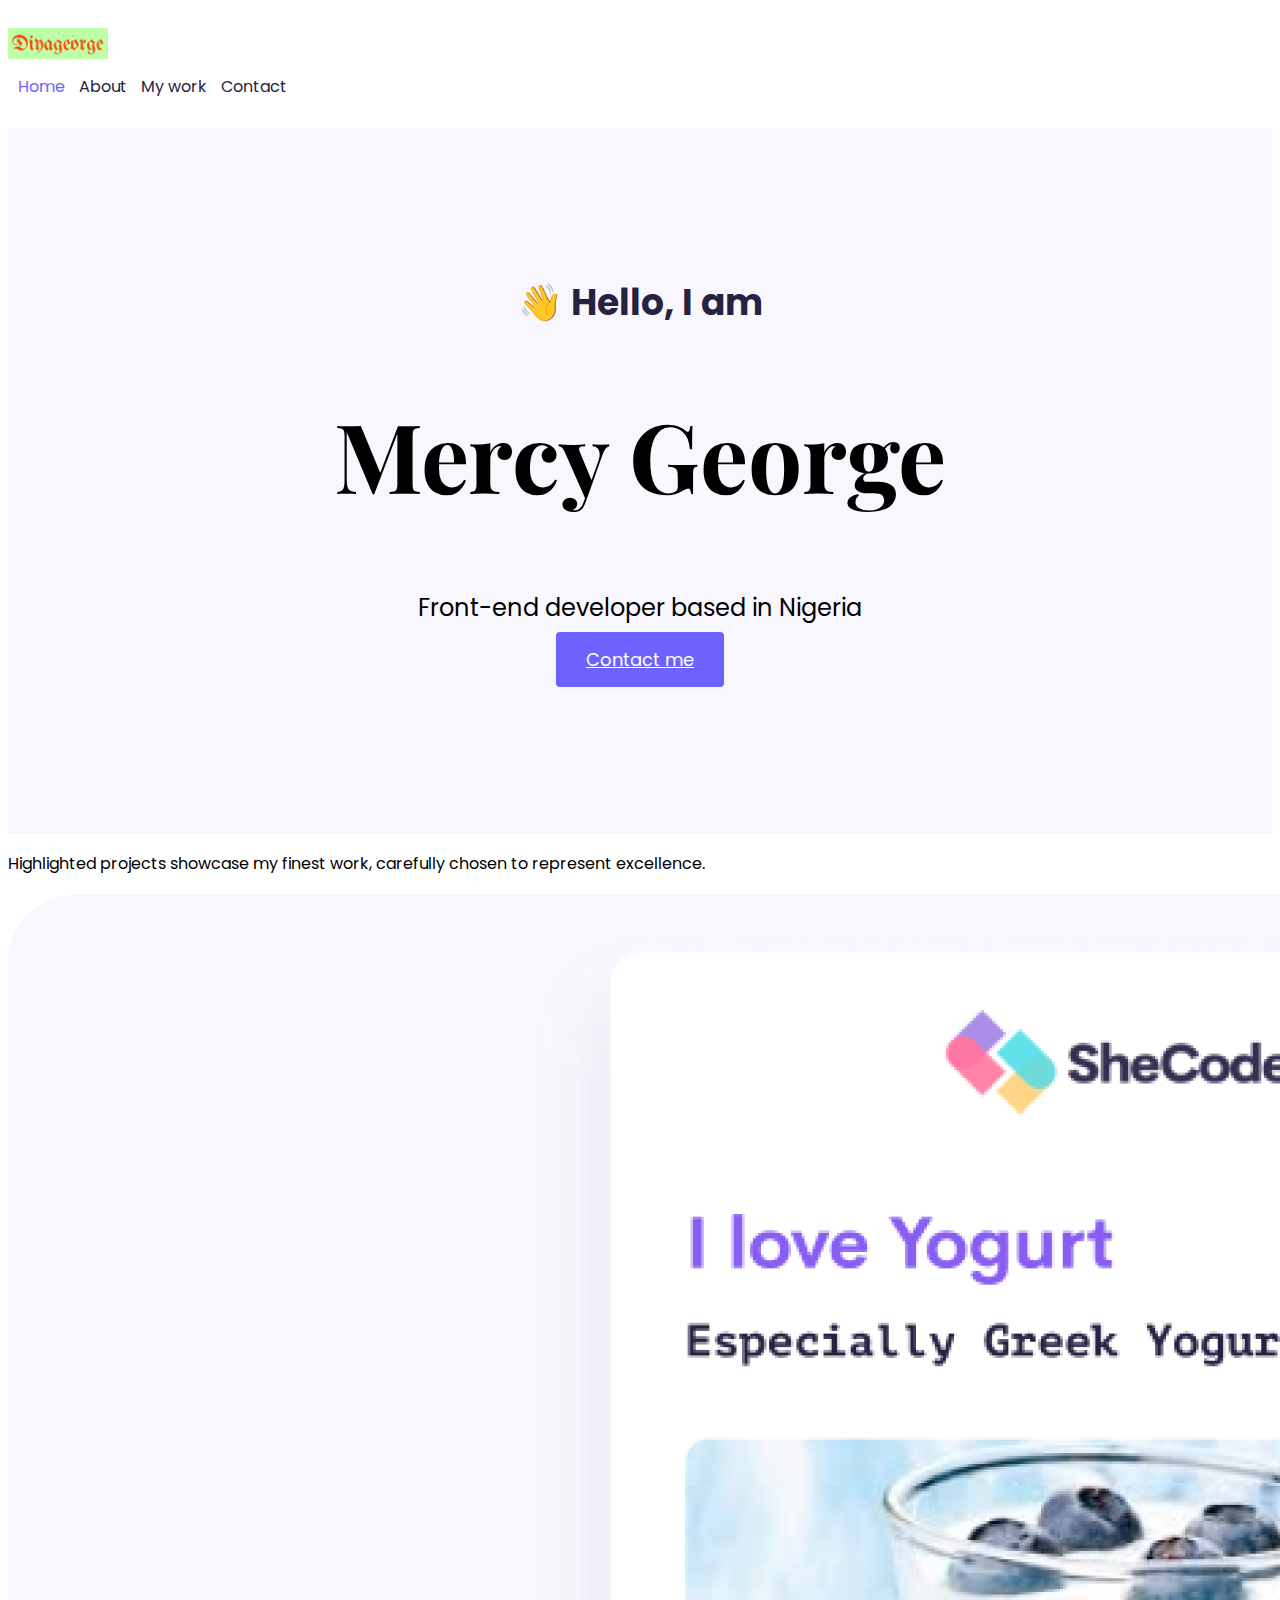
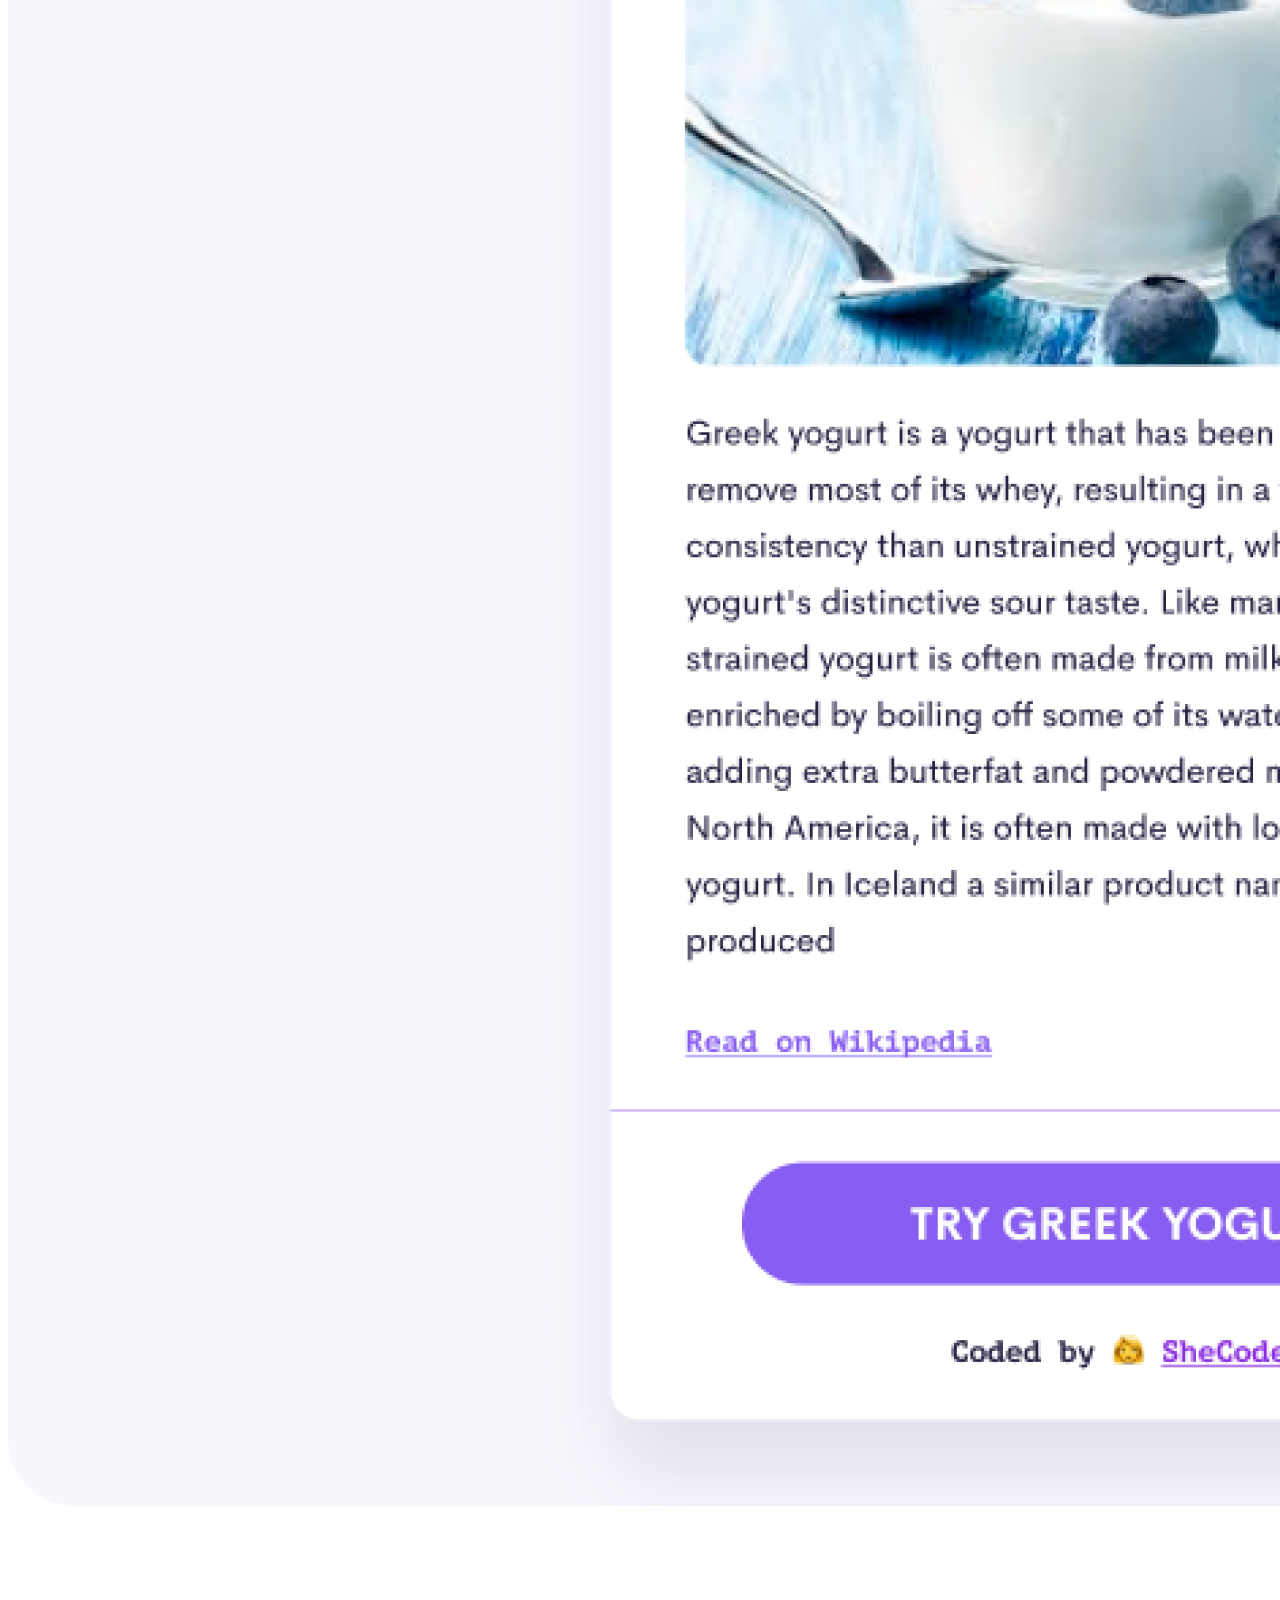
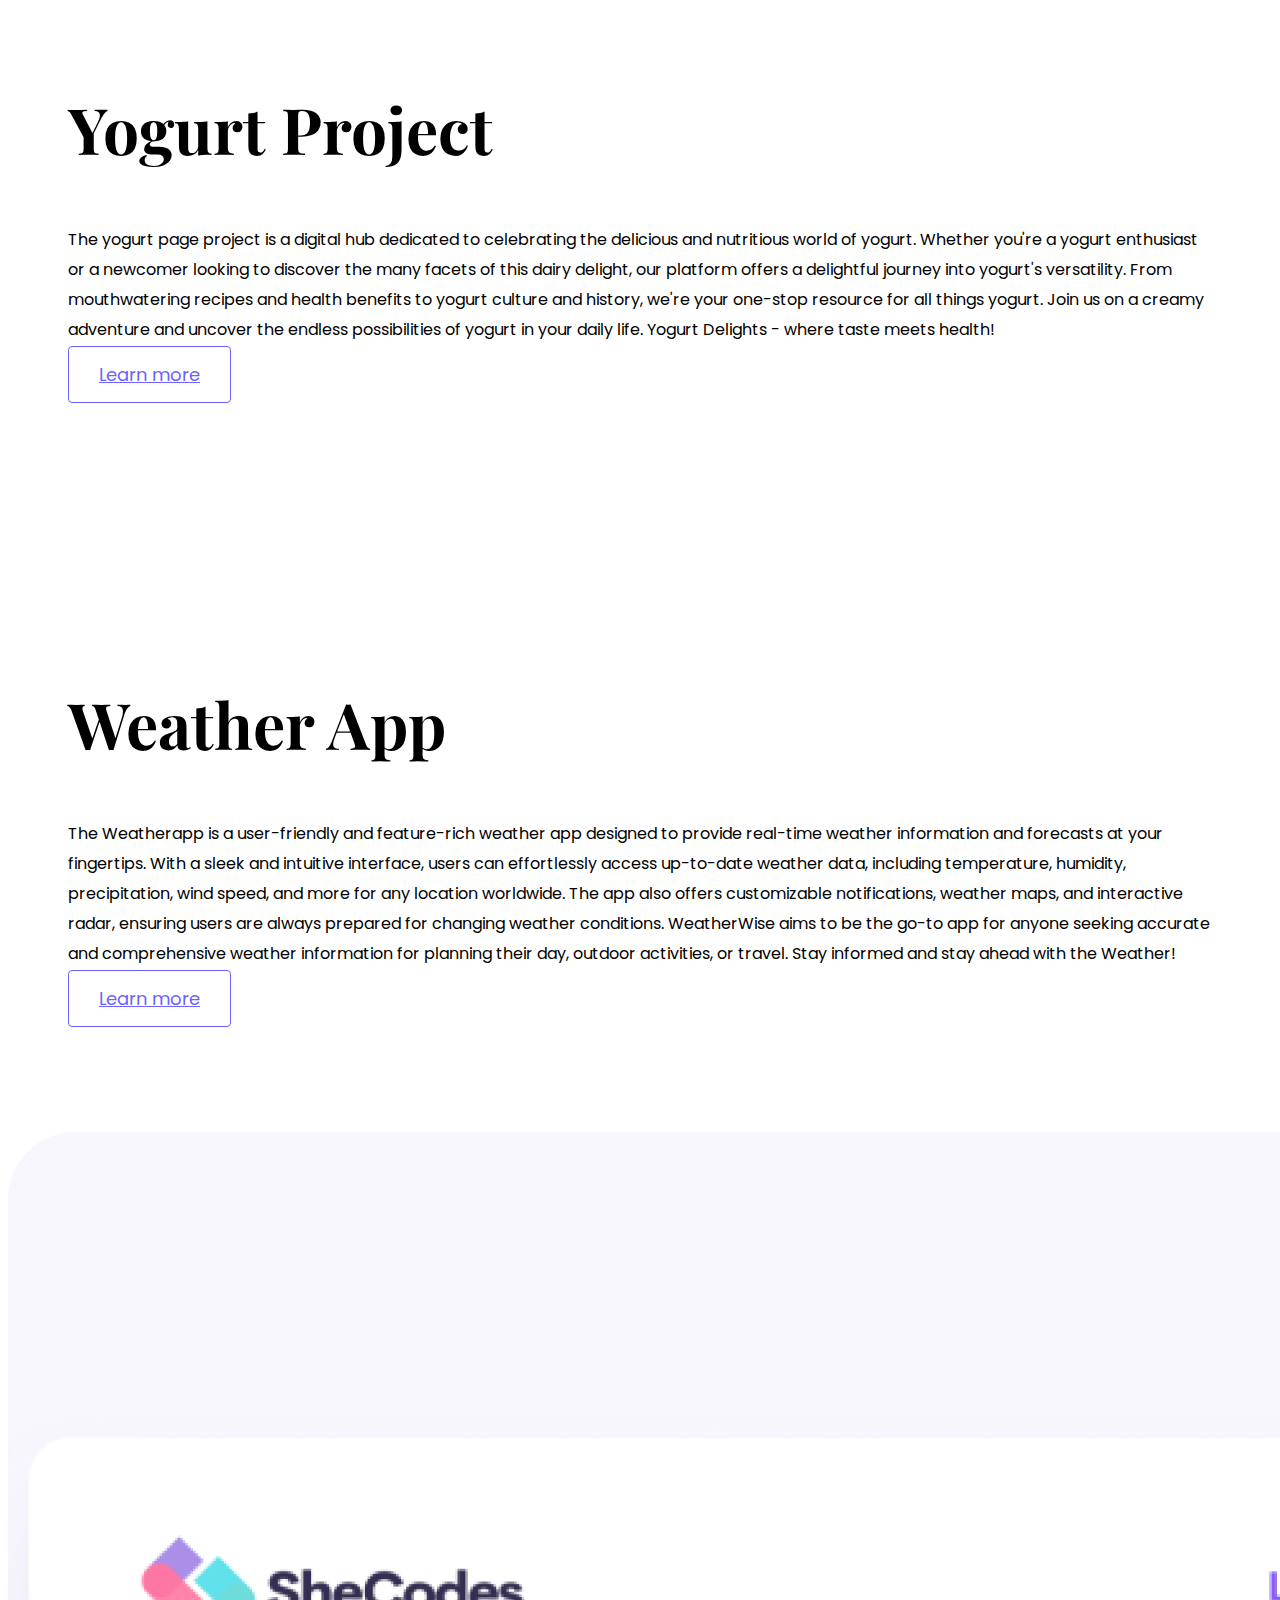
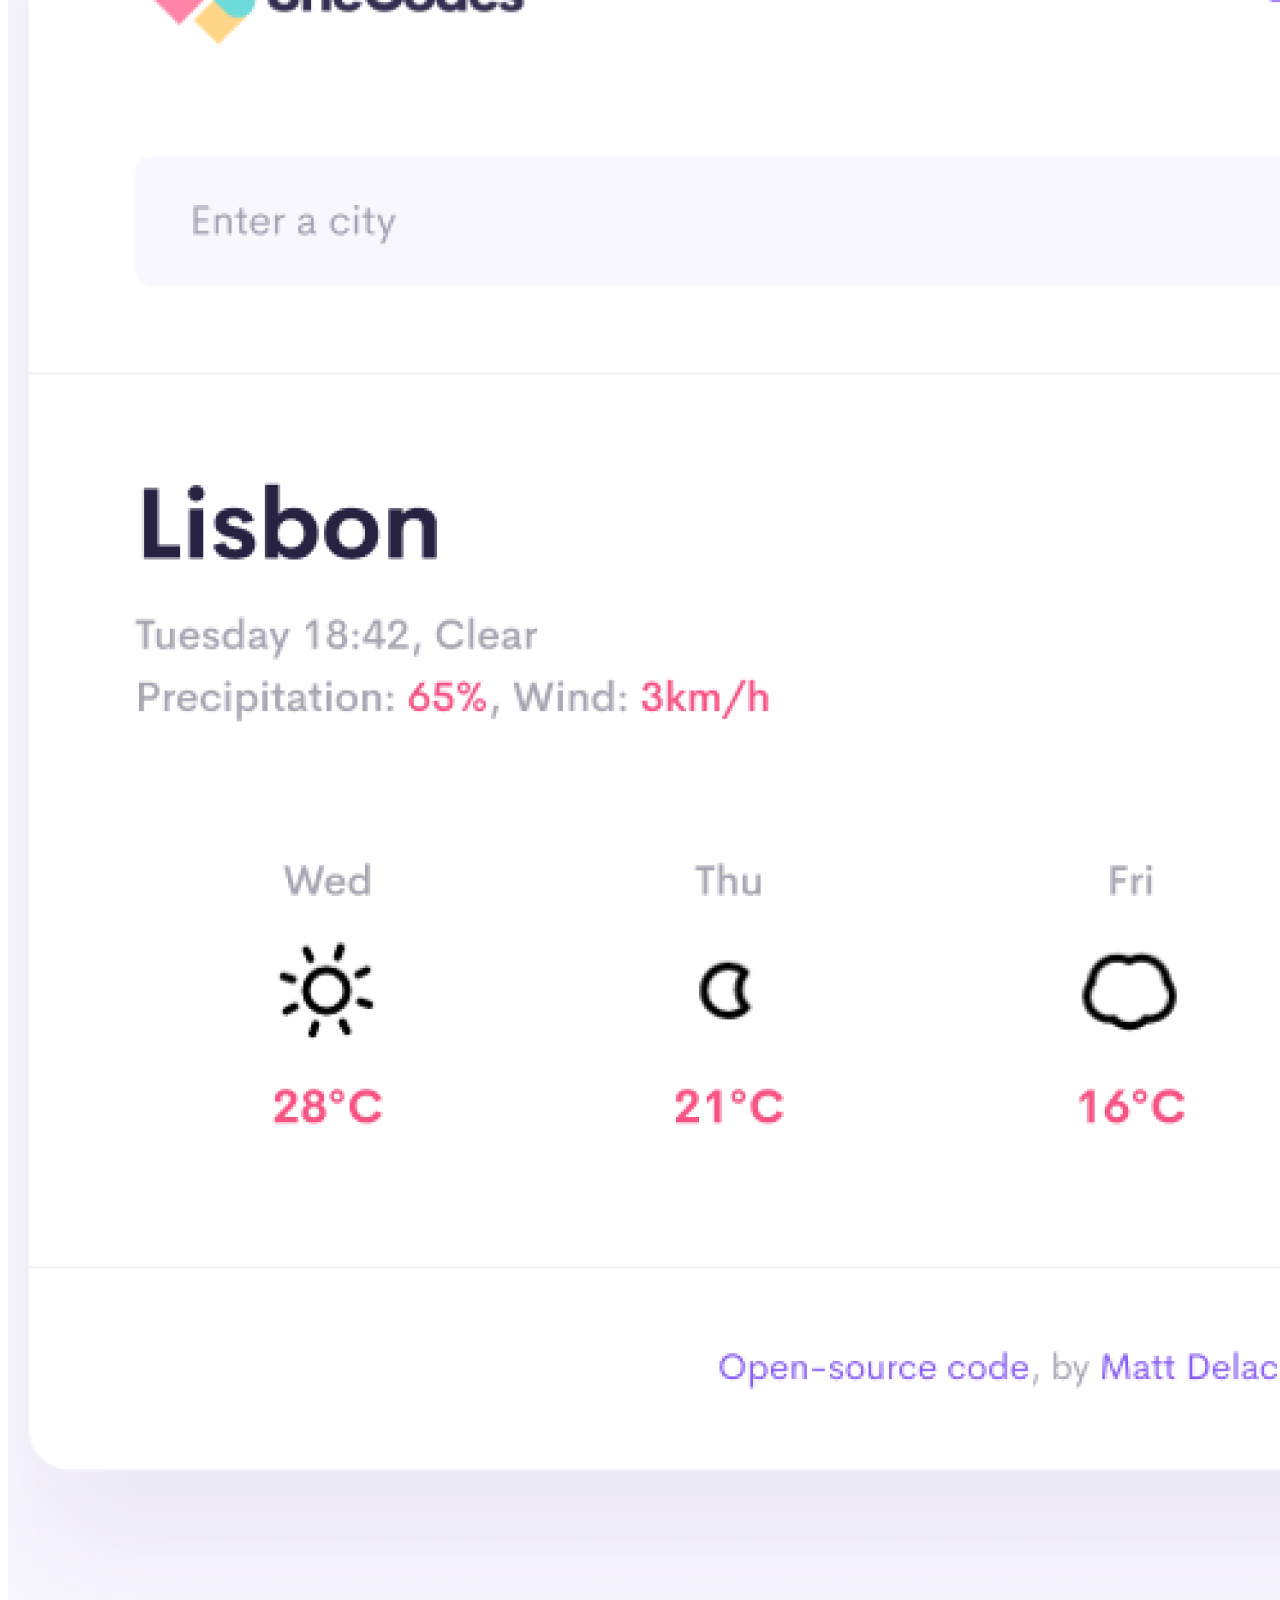
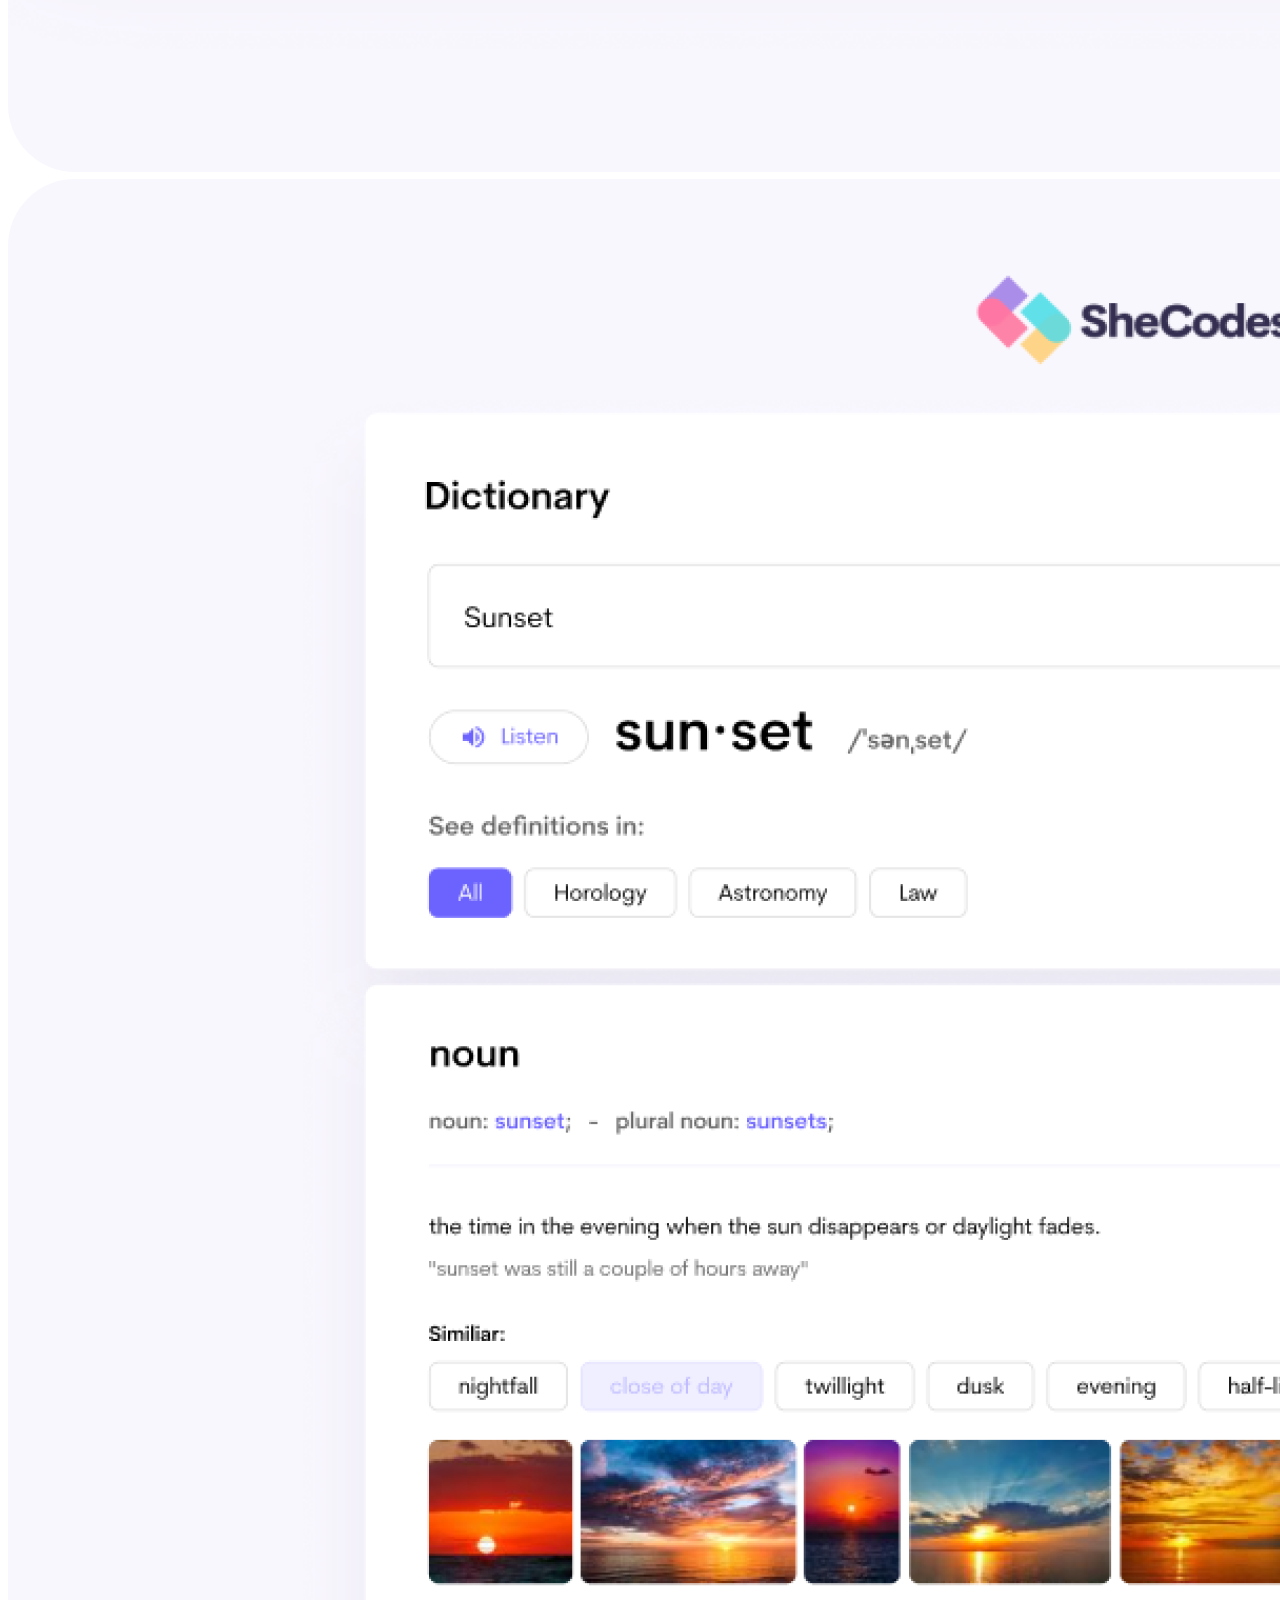
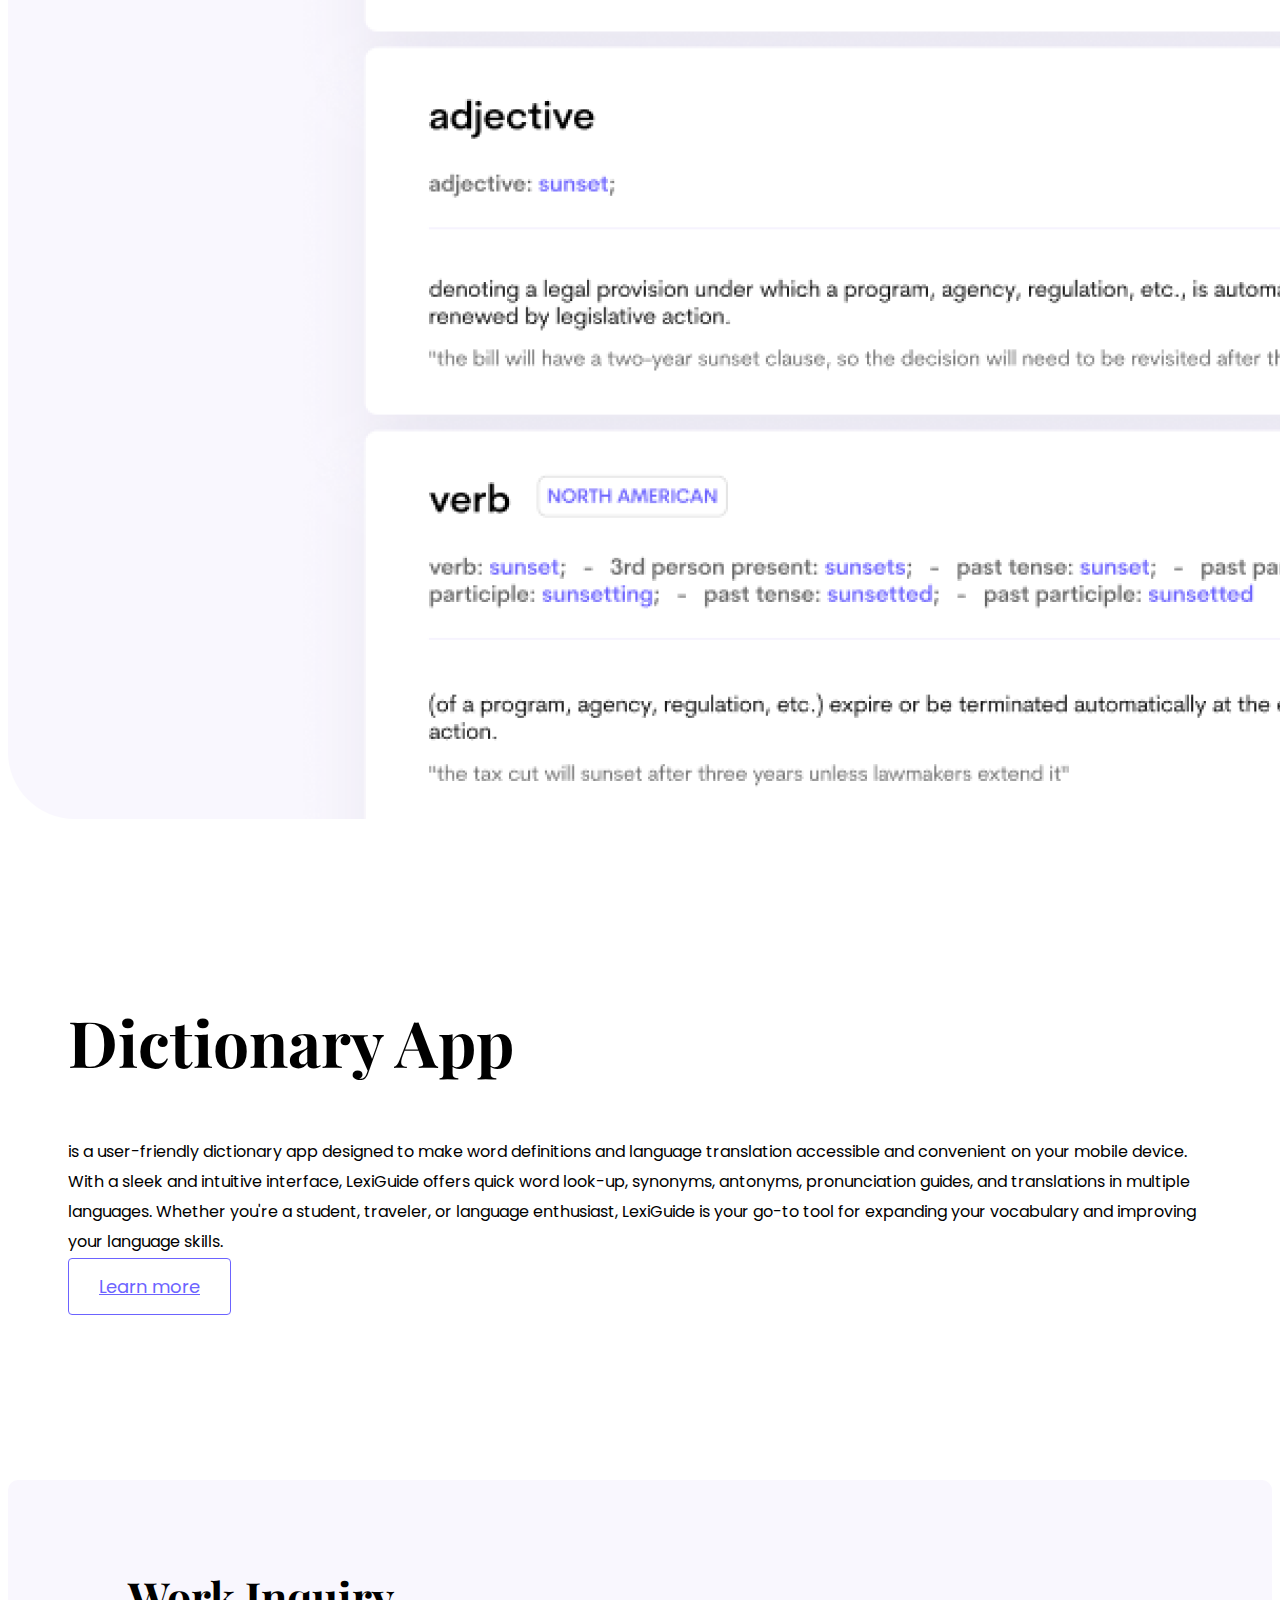
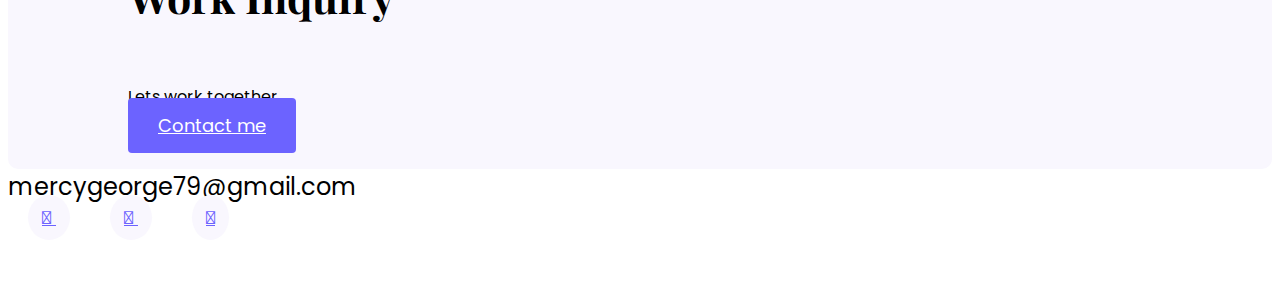
<file: index.html>
<!DOCTYPE html>
<html lang="en">
<head>
    <meta charset="UTF-8">
    <link rel="stylesheet" href="https://cdnjs.cloudflare.com/ajax/libs/font-awesome/4.7.0/css/font-awesome.min.css">
    <link href="https://cdn.jsdelivr.net/npm/bootstrap@5.3.1/dist/css/bootstrap.min.css" rel="stylesheet"
    integrity="sha384-4bw+/aepP/YC94hEpVNVgiZdgIC5+VKNBQNGCHeKRQN+PtmoHDEXuppvnDJzQIu9" crossorigin="anonymous">

    
    <link ref="preconnect" href="https://fonts.gstatic.com"/>       
          <link href="https://fonts.googleapis.com/css2?family=playfair+Display:wght@700&family=Poppins:wght@500;700&display=swap" 
           rel="stylesheet" />
    <link rel="stylesheet" href="styles.css">
    <meta name="viewport" content="width=device-width, initial-scale=1.0">
    <script src="https://cdn.jsdelivr.net/npm/bootstrap@5.3.1/dist/js/bootstrap.bundle.min.js" 
    integrity="sha384-HwwvtgBNo3bZJJLYd8oVXjrBZt8cqVSpeBNS5n7C8IVInixGAoxmnlMuBnhbgrkm" crossorigin="anonymous"></script>
<meta name="description" content="Mercy is a front-end engineer based in Nigeria">
    <title>Front-end developer - Mercy George</title>
</head>
<body>
        <div class="container">
            <nav class="d-flex justify-content-between">
        <img src="images/mylogo.png"  class="logo d-none d-md-block" alt="Mercy's logo">
        <ul>
            <li class="active">
               <a href="index.html" title="Homepage"> Home </a>
            </li>
            <li>
                <a href="about.html" title="About Mercy George"> About </a>
            </li>
            <li>
                <a href="work.html" title="Mercy George's work"> My work </a>
            </li>
            <li>
                <a href="contact.html"title="Mercy George's contacts"> Contact </a>
            </li>
        </ul>
    </nav>
        </div>
    <div class="hero">
    <p>👋 Hello, I am</p>
    <h1>Mercy George</h1>
    <h2 class="mb-5">Front-end developer based in Nigeria</h2>
    <div>
    <a href="contact.html" class="btn btn-branding">Contact me</a>
    </div>
    </div>
    <p class="text-center m-5">
        Highlighted projects showcase my finest work, carefully chosen to represent excellence.
    </p>
    <div class="container">
    
        <div class="row mb-5">
           <div class="col d-none d-lg-block">
            <img src="images/yogurt.png" class="img-fluid" alt="">

           </div> 
           <div class="col">
            <div class="project-description">
            <h2 class="mb-5">Yogurt Project</h2>
            <p class="mb-5 text-muted">
               The yogurt page project is a digital hub dedicated to celebrating the delicious and nutritious world of yogurt. Whether you're a yogurt enthusiast or a newcomer looking to discover the many facets of this dairy delight, our platform offers a delightful journey into yogurt's versatility. From mouthwatering recipes and health benefits to yogurt culture and history, we're your one-stop resource for all things yogurt. Join us on a creamy adventure and uncover the endless possibilities of yogurt in your daily life. Yogurt Delights - where taste meets health!</p>
        <a href="" class="btn btn-branding-outline">Learn more</a>
            </div>
           </div>
        </div>
    
        <div class="row mb-5">
            <div class="col">
             <div class="project-description">
             <h2 class="mb-5">Weather App</h2>
             <p class="mb-5 text-muted">
               The Weatherapp is a user-friendly and feature-rich weather app designed to provide real-time weather information and forecasts at your fingertips. With a sleek and intuitive interface, users can effortlessly access up-to-date weather data, including temperature, humidity, precipitation, wind speed, and more for any location worldwide. The app also offers customizable notifications, weather maps, and interactive radar, ensuring users are always prepared for changing weather conditions. WeatherWise aims to be the go-to app for anyone seeking accurate and comprehensive weather information for planning their day, outdoor activities, or travel. Stay informed and stay ahead with the Weather!</p>
         <a href="" class="btn btn-branding-outline">Learn more</a>
             </div>
            </div>
             <div class="col d-none d-lg-block">
                <img src="images/weather.png" class="img-fluid" alt="">
            </div>
         </div>

         <div class="row mb-5">
            <div class="col d-none d-lg-block">
             <img src="images/dictionary.png" class="img-fluid" alt="">
 
            </div> 
            <div class="col">
             <div class="project-description">
             <h2 class="mb-5">Dictionary App</h2>
             <p class="mb-5 text-muted">
                is a user-friendly dictionary app designed to make word definitions and language translation accessible and convenient on your mobile device. With a sleek and intuitive interface, LexiGuide offers quick word look-up, synonyms, antonyms, pronunciation guides, and translations in multiple languages. Whether you're a student, traveler, or language enthusiast, LexiGuide is your go-to tool for expanding your vocabulary and improving your language skills. </p>
         <a href="" class="btn btn-branding-outline">Learn more</a>
             </div>
            </div>
         </div>
         <footer>
            <div class="contact-box d-flex justify-content-between mb-5 d-none d-md-flex">
                <div>
                <h4>
                    Work Inquiry
                </h4>
            <p class="text-muted">
             Lets work together   
            </p>
                </div>
            <div>
            <a href="mailto:mercygeorge79@gmail.com" class="btn btn-branding mt-5">
                Contact me
            </a>
            </div>
            </div>
            <div class="d-flex justify-content-center mb-5">
            <a href="mailto:mercygeorge79@gmail.com" class="email-link">mercygeorge79@gmail.com</a>
            </div>
            <div class="social-links d-flex justify-content-center">
                <a href="https://www.github.com/MercymGeorge" target="_blank">
                    <i class="fa-brands fa-github"></i>
                </a>
                <a href="https://www.Instagram.com/diyadiva1" target="_blank">
                    <i class="fa-brands fa-instagram"></i>
                </a>
                <a href="https://www.twitter.com/georgemercydiya" target="_blank">
                    <i class="fa-brands fa-twitter"></i>
                </a>
            </div>
         </footer>
        </div>

</body>
</html>
</file>
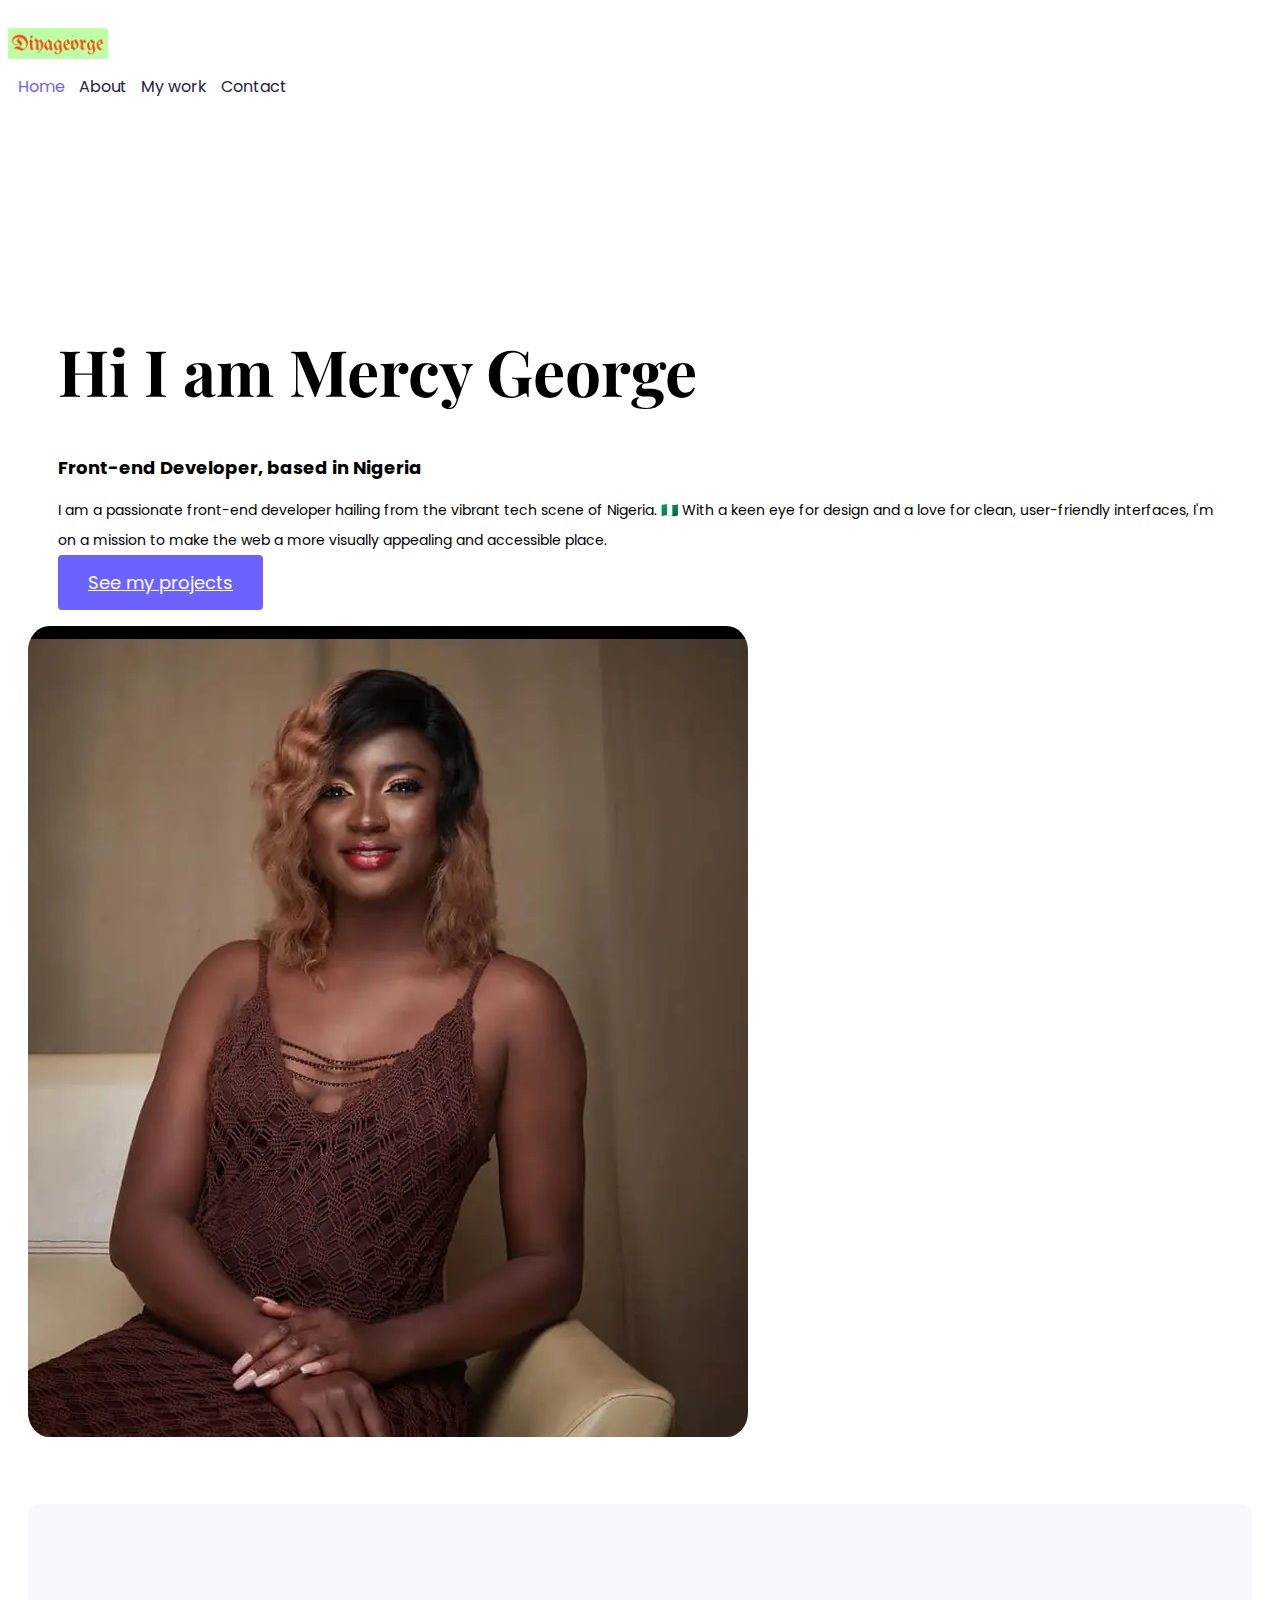
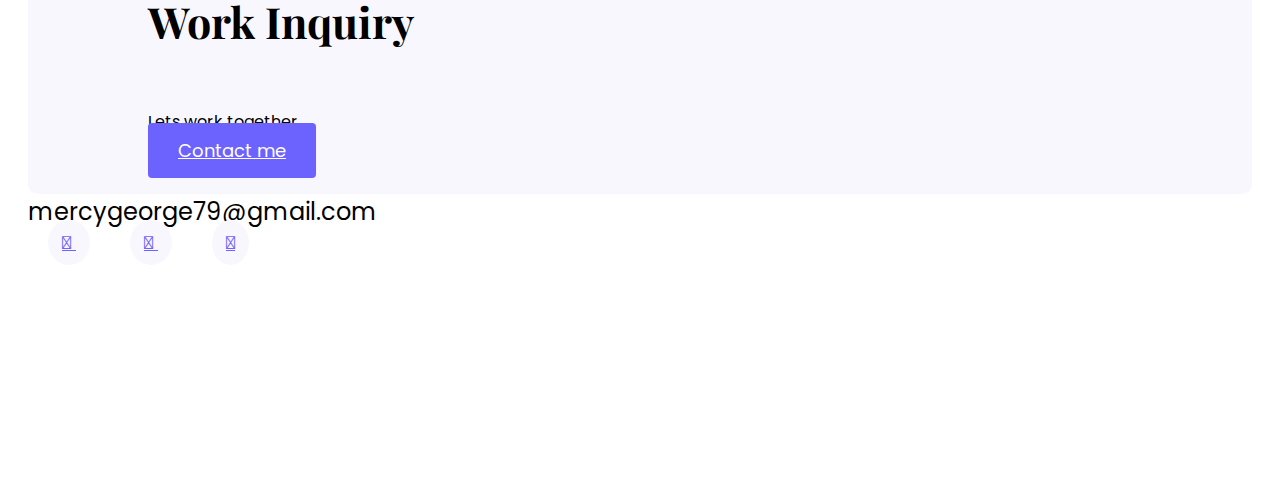
<file: about.html>
<!DOCTYPE html>
<html lang="en">
<head>
    <meta charset="UTF-8">
    <link rel="stylesheet" href="https://cdnjs.cloudflare.com/ajax/libs/font-awesome/4.7.0/css/font-awesome.min.css">
    <link href="https://cdn.jsdelivr.net/npm/bootstrap@5.3.1/dist/css/bootstrap.min.css" rel="stylesheet"
    integrity="sha384-4bw+/aepP/YC94hEpVNVgiZdgIC5+VKNBQNGCHeKRQN+PtmoHDEXuppvnDJzQIu9" crossorigin="anonymous">

    
    <link ref="preconnect" href="https://fonts.gstatic.com"/>       
          <link href="https://fonts.googleapis.com/css2?family=playfair+Display:wght@700&family=Poppins:wght@500;700&display=swap" 
           rel="stylesheet" />
    <link rel="stylesheet" href="styles.css">
    <meta name="viewport" content="width=device-width, initial-scale=1.0">
    <script src="https://cdn.jsdelivr.net/npm/bootstrap@5.3.1/dist/js/bootstrap.bundle.min.js" 
    integrity="sha384-HwwvtgBNo3bZJJLYd8oVXjrBZt8cqVSpeBNS5n7C8IVInixGAoxmnlMuBnhbgrkm" crossorigin="anonymous"></script>

    <title>About</title>
</head>
<body>
  <div class="container">
    <nav class="d-flex justify-content-between">
<img src="images/mylogo.png"  class="logo d-none d-md-block" alt="">
<ul>
    <li class="active">
       <a href="index.html"> Home </a>
    </li>
    <li>
        <a href="about.html"> About </a>
    </li>
    <li>
        <a href="work.html"> My work </a>
    </li>
    <li>
        <a href="contact.html"> Contact </a>
    </li>
</ul>
</nav>
</div>
    <div class="content-container container">
         <div class="row">
           <div class="col-lg-6"> 
            <div class="content">
   <h1 class="mb-4">Hi I am Mercy George</h1> 
   <h2 class="mb-4">Front-end Developer, based in Nigeria</h2>
   <p class="mb-5">I am a passionate front-end developer hailing from the vibrant tech scene of Nigeria. 🇳🇬 With a keen eye for design and a love for clean, user-friendly interfaces, I'm on a mission to make the web a more visually appealing and accessible place.
   </p>
   <a href="" class="btn btn-branding">See my projects</a>
            </div>
           </div>
           <div class="col-md-6">
   <img src="images/diyaa.png" alt="" class="img-fluid ">
           </div>
         </div>
         <footer>
            <div class="contact-box d-flex justify-content-between mb-5 d-none d-md-flex">
                <div>
                <h4>
                    Work Inquiry
                </h4>
            <p class="text-muted">
             Lets work together   
            </p>
                </div>
            <div>
            <a href="mailto:mercygeorge79@gmail.com" class="btn btn-branding mt-5">
                Contact me
            </a>
            </div>
            </div>
            <div class="d-flex justify-content-center mb-5">
            <a href="mailto:mercygeorge79@gmail.com" class="email-link">mercygeorge79@gmail.com</a>
            </div>
            <div class="social-links d-flex justify-content-center">
                <a href="https://www.github.com/MercymGeorge" target="_blank">
                    <i class="fa-brands fa-github"></i>
                </a>
                <a href="https://www.Instagram.com/diyadiva1" target="_blank">
                    <i class="fa-brands fa-instagram"></i>
                </a>
                <a href="https://www.twitter.com/georgemercydiya" target="_blank">
                    <i class="fa-brands fa-twitter"></i>
                </a>
            </div>
         </footer>
    </div>
</body> 
</html>
</file>
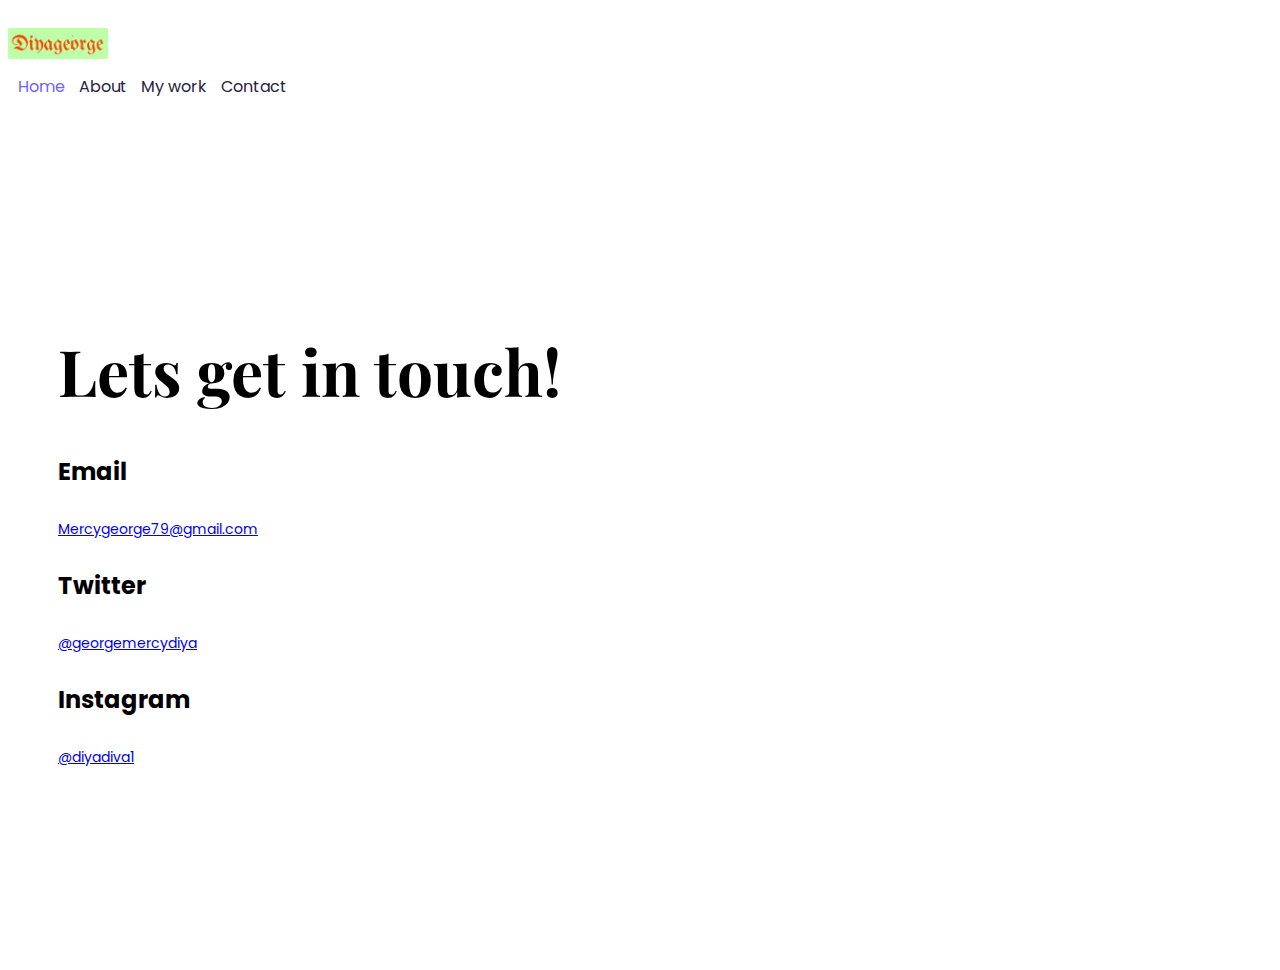
<file: contact.html>
<!DOCTYPE html>
<html lang="en">
<head>
    <meta charset="UTF-8">
    <link rel="stylesheet" href="https://cdnjs.cloudflare.com/ajax/libs/font-awesome/4.7.0/css/font-awesome.min.css">
    <link href="https://cdn.jsdelivr.net/npm/bootstrap@5.3.1/dist/css/bootstrap.min.css" rel="stylesheet"
    integrity="sha384-4bw+/aepP/YC94hEpVNVgiZdgIC5+VKNBQNGCHeKRQN+PtmoHDEXuppvnDJzQIu9" crossorigin="anonymous">

    
    <link ref="preconnect" href="https://fonts.gstatic.com"/>       
          <link href="https://fonts.googleapis.com/css2?family=playfair+Display:wght@700&family=Poppins:wght@500;700&display=swap" 
           rel="stylesheet" />
    <link rel="stylesheet" href="styles.css">
    <meta name="viewport" content="width=device-width, initial-scale=1.0">
    <script src="https://cdn.jsdelivr.net/npm/bootstrap@5.3.1/dist/js/bootstrap.bundle.min.js" 
    integrity="sha384-HwwvtgBNo3bZJJLYd8oVXjrBZt8cqVSpeBNS5n7C8IVInixGAoxmnlMuBnhbgrkm" crossorigin="anonymous"></script>

    <title>Contact</title>
</head>
<body>
    <div class="container">
        <nav class="d-flex justify-content-between">
    <img src="images/mylogo.png"  class="logo d-none d-md-block" alt="">
    <ul>
        <li class="active">
           <a href="index.html"> Home </a>
        </li>
        <li>
            <a href="about.html"> About </a>
        </li>
        <li>
            <a href="work.html"> My work </a>
        </li>
        <li>
            <a href="contact.html"> Contact </a>
        </li>
    </ul>
</nav>
    </div>
    <div class="content-container container">
        <div class="content">
    <h1 class="mb-5">Lets get in touch!</h1>
    <h3>Email</h3>
    <p>
        <a href="mailto:Mercygeorge79@gmail.com"> Mercygeorge79@gmail.com</a>
    </p>
    <h3>Twitter</h3>
    <p>
        <a href="https://www.twitter.com/georgemercydiya" target="_blank"> @georgemercydiya</a>
       
    </p>
    <h3>Instagram</h3>
    <p>
        <a href="https://www.Instagram.com/diyadiva1" target="_blank"> @diyadiva1
        </a>
        </p>
    </div>
    </div>
</body>
</html>
</file>
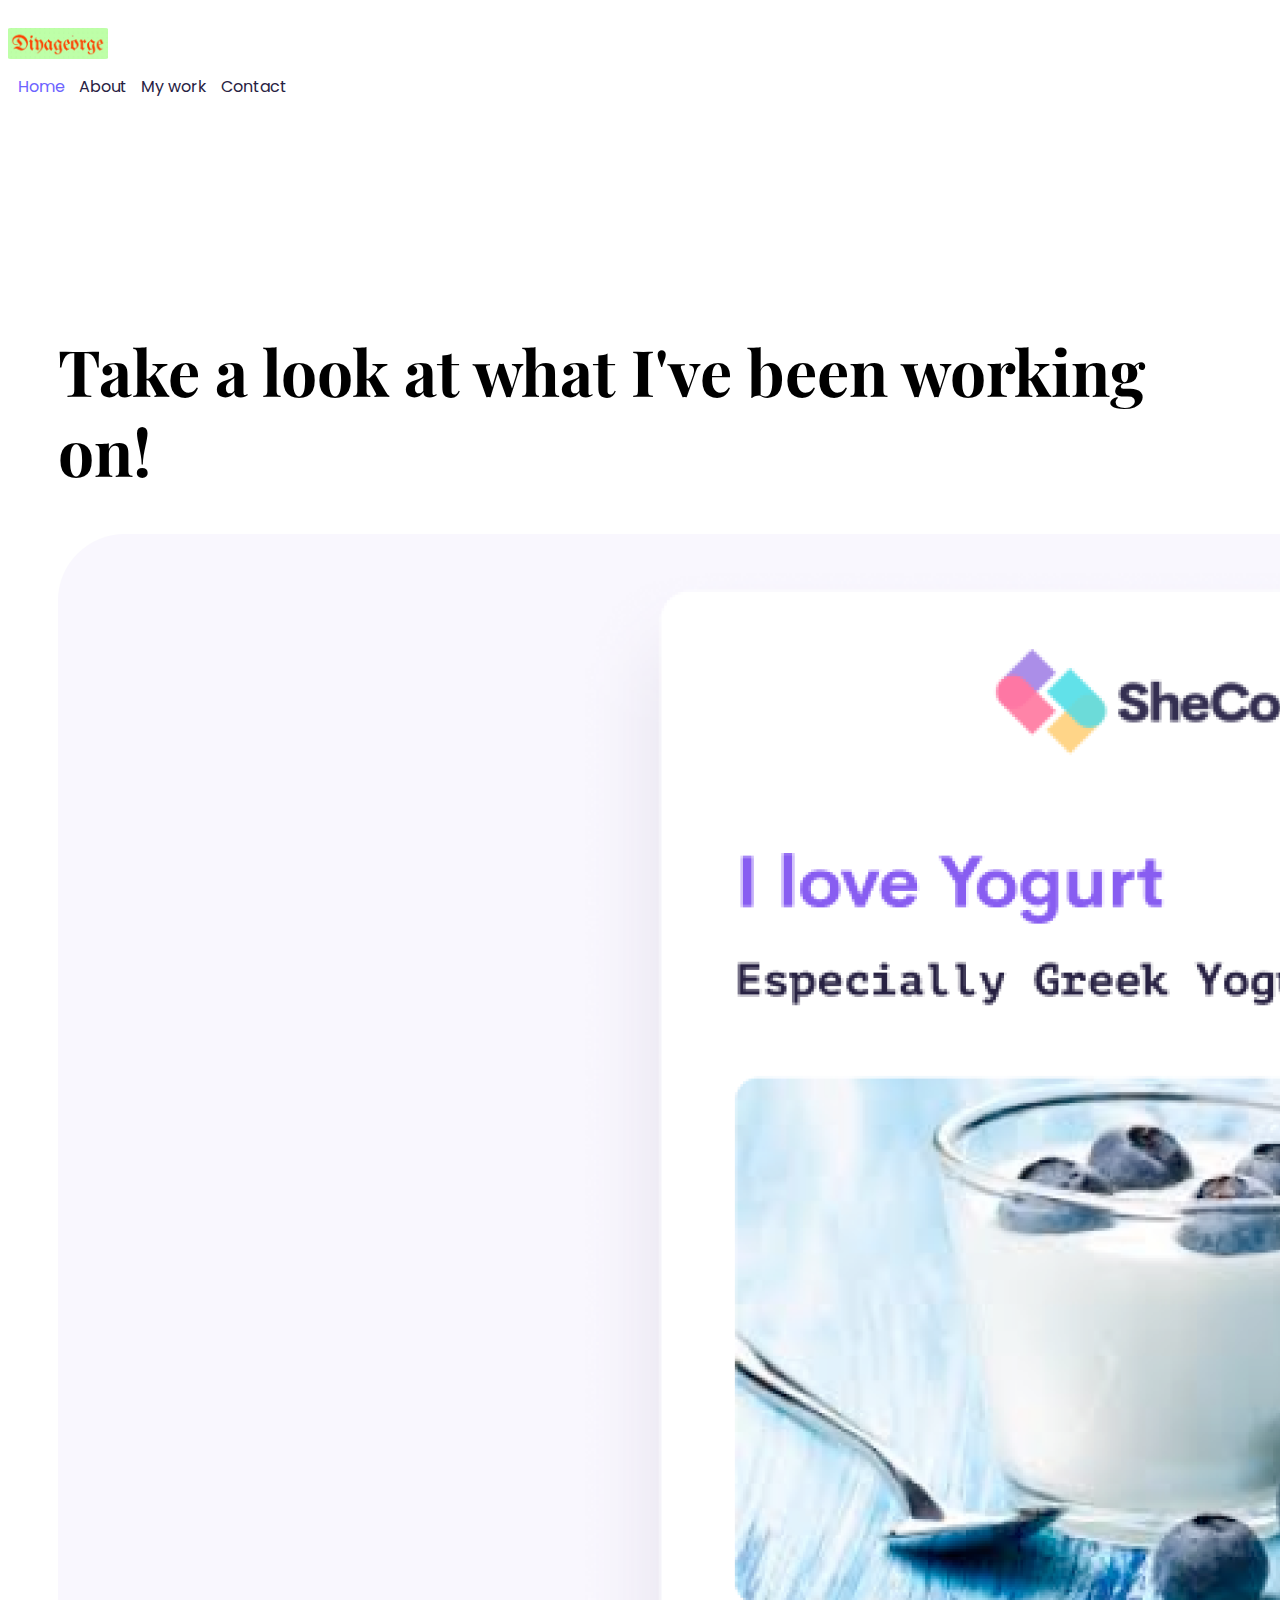
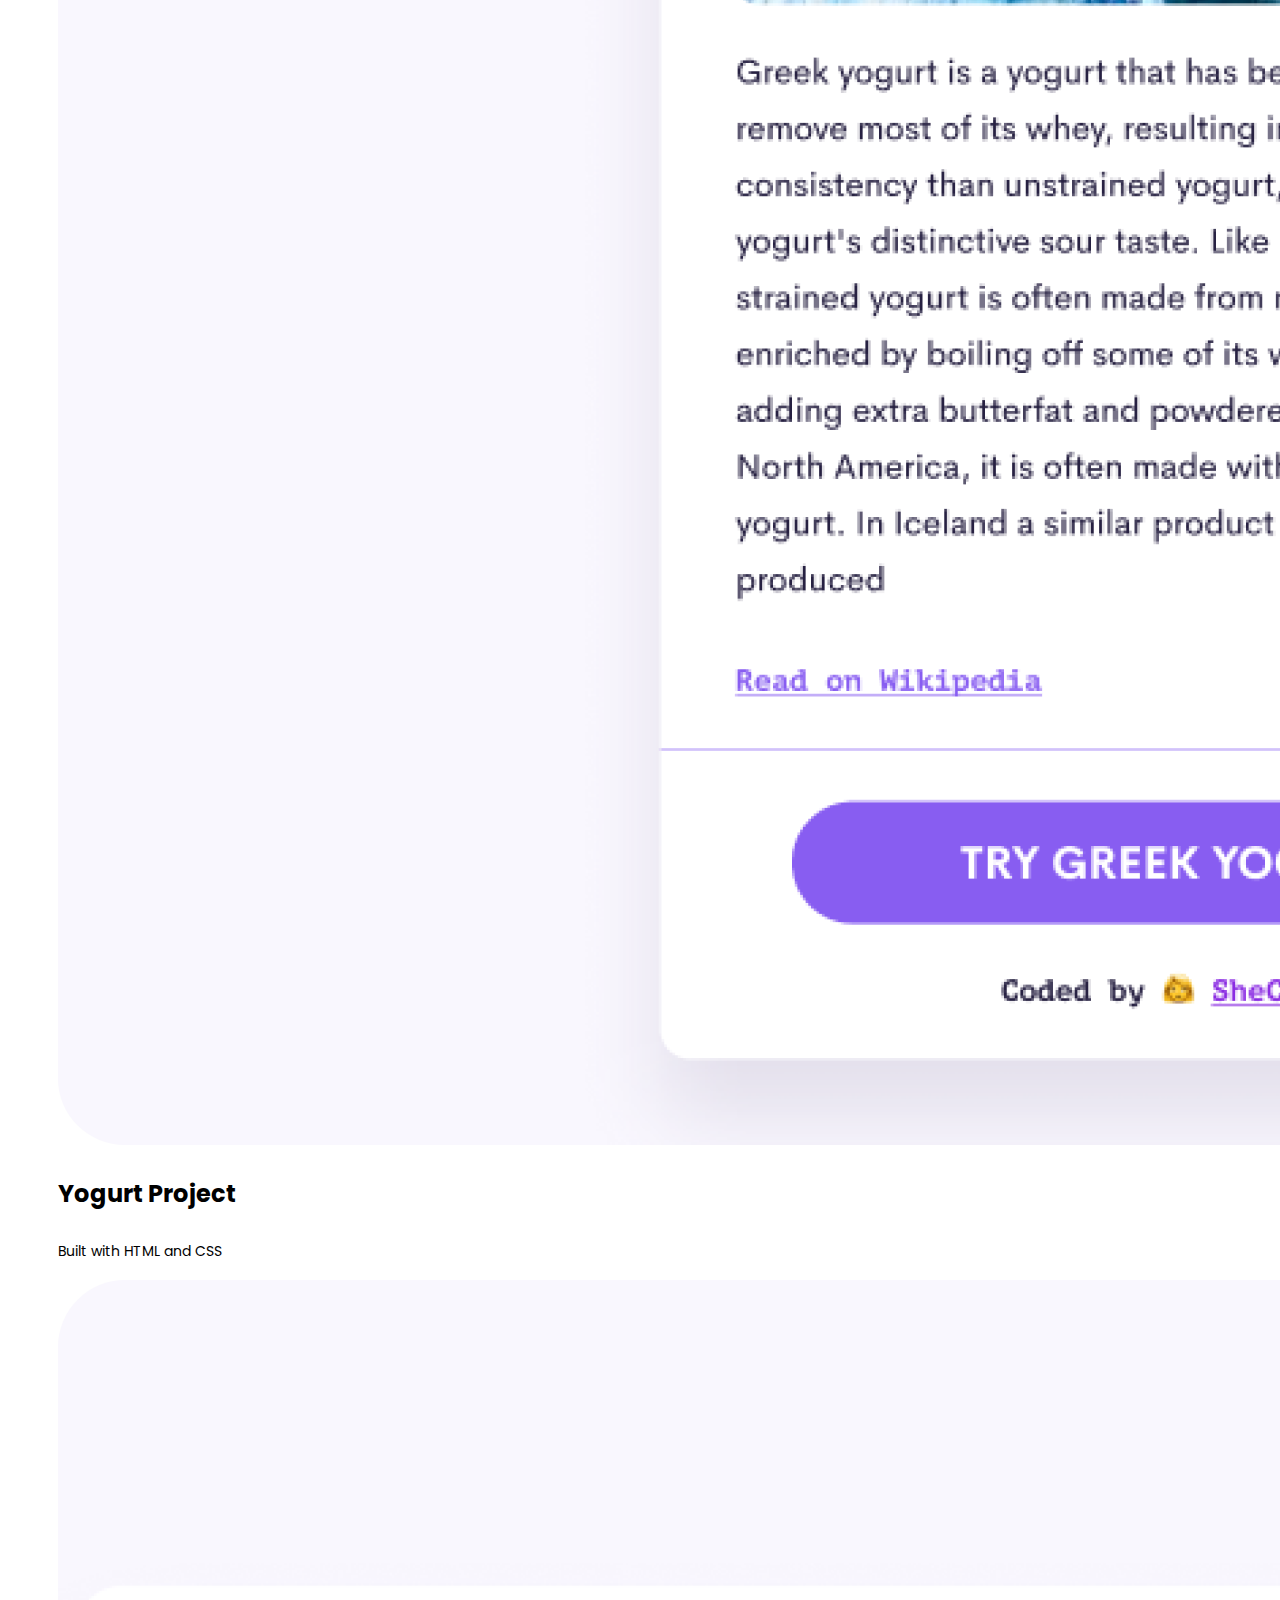
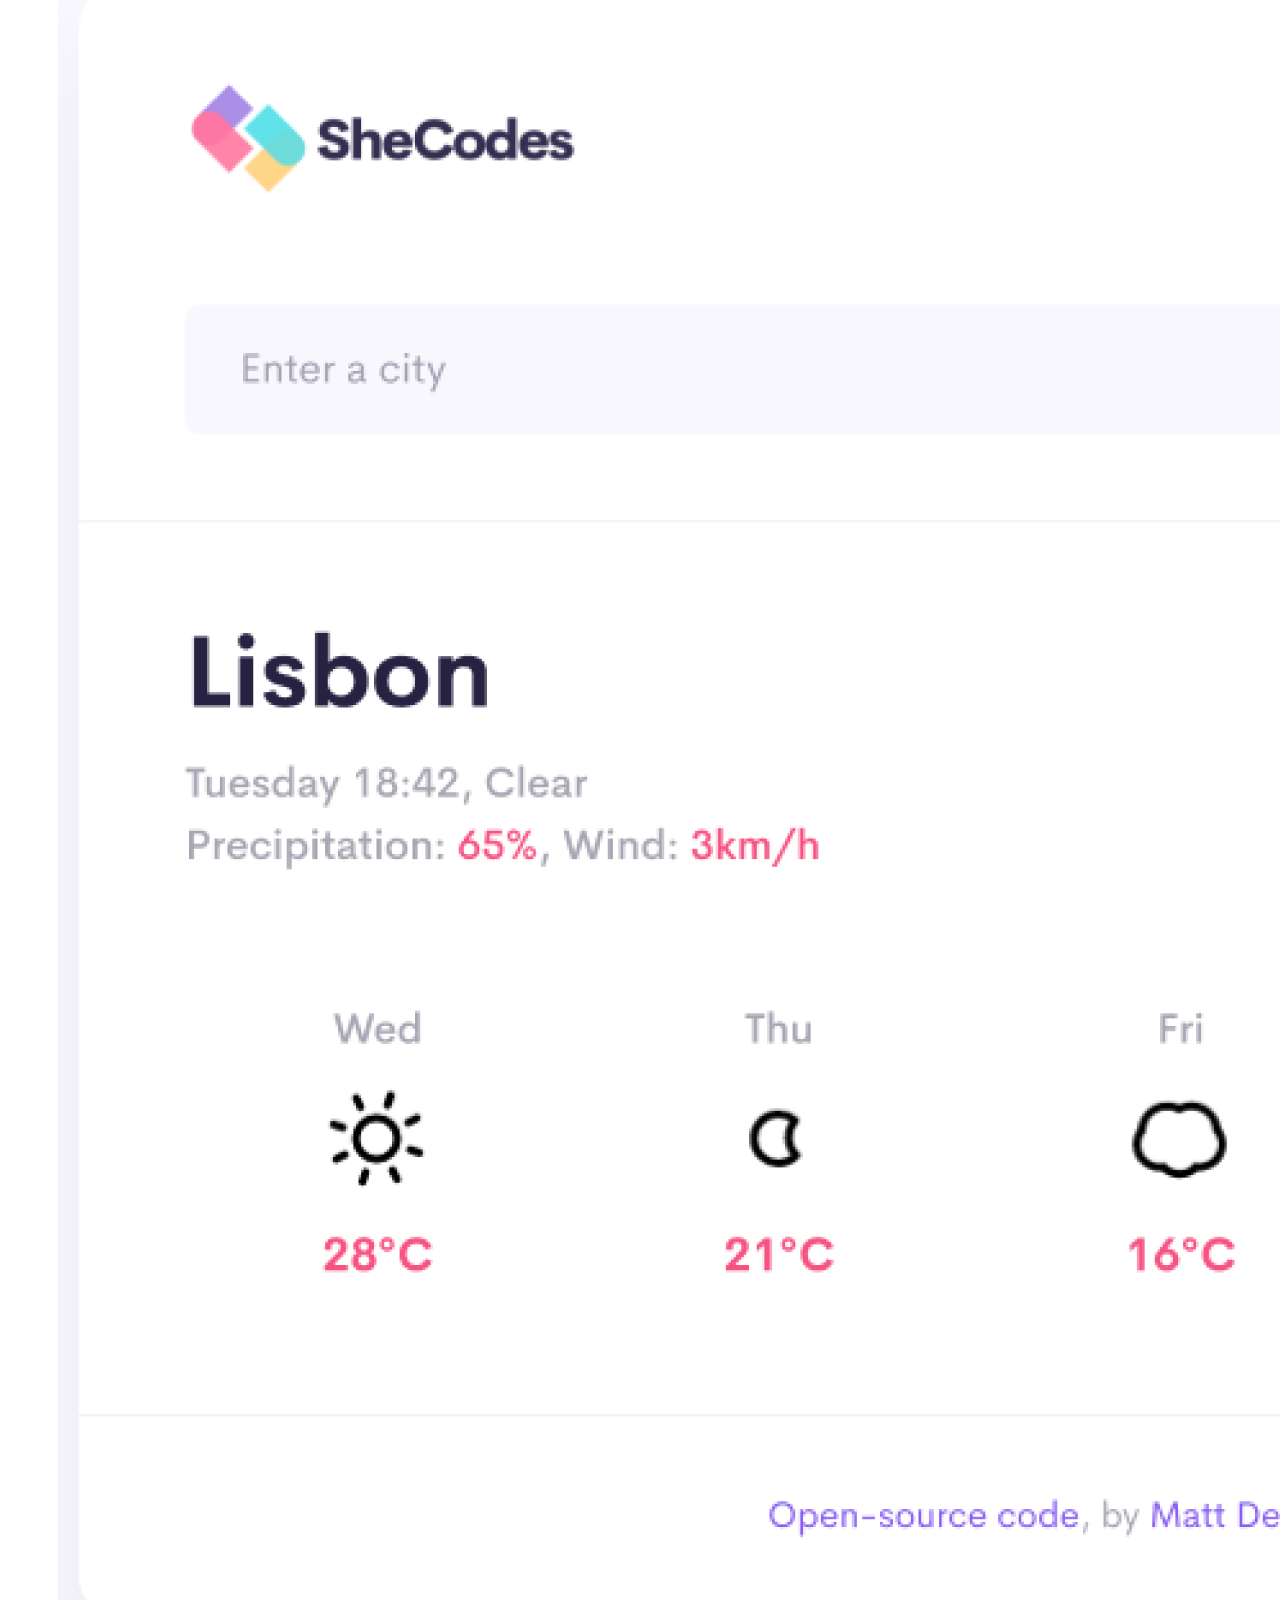
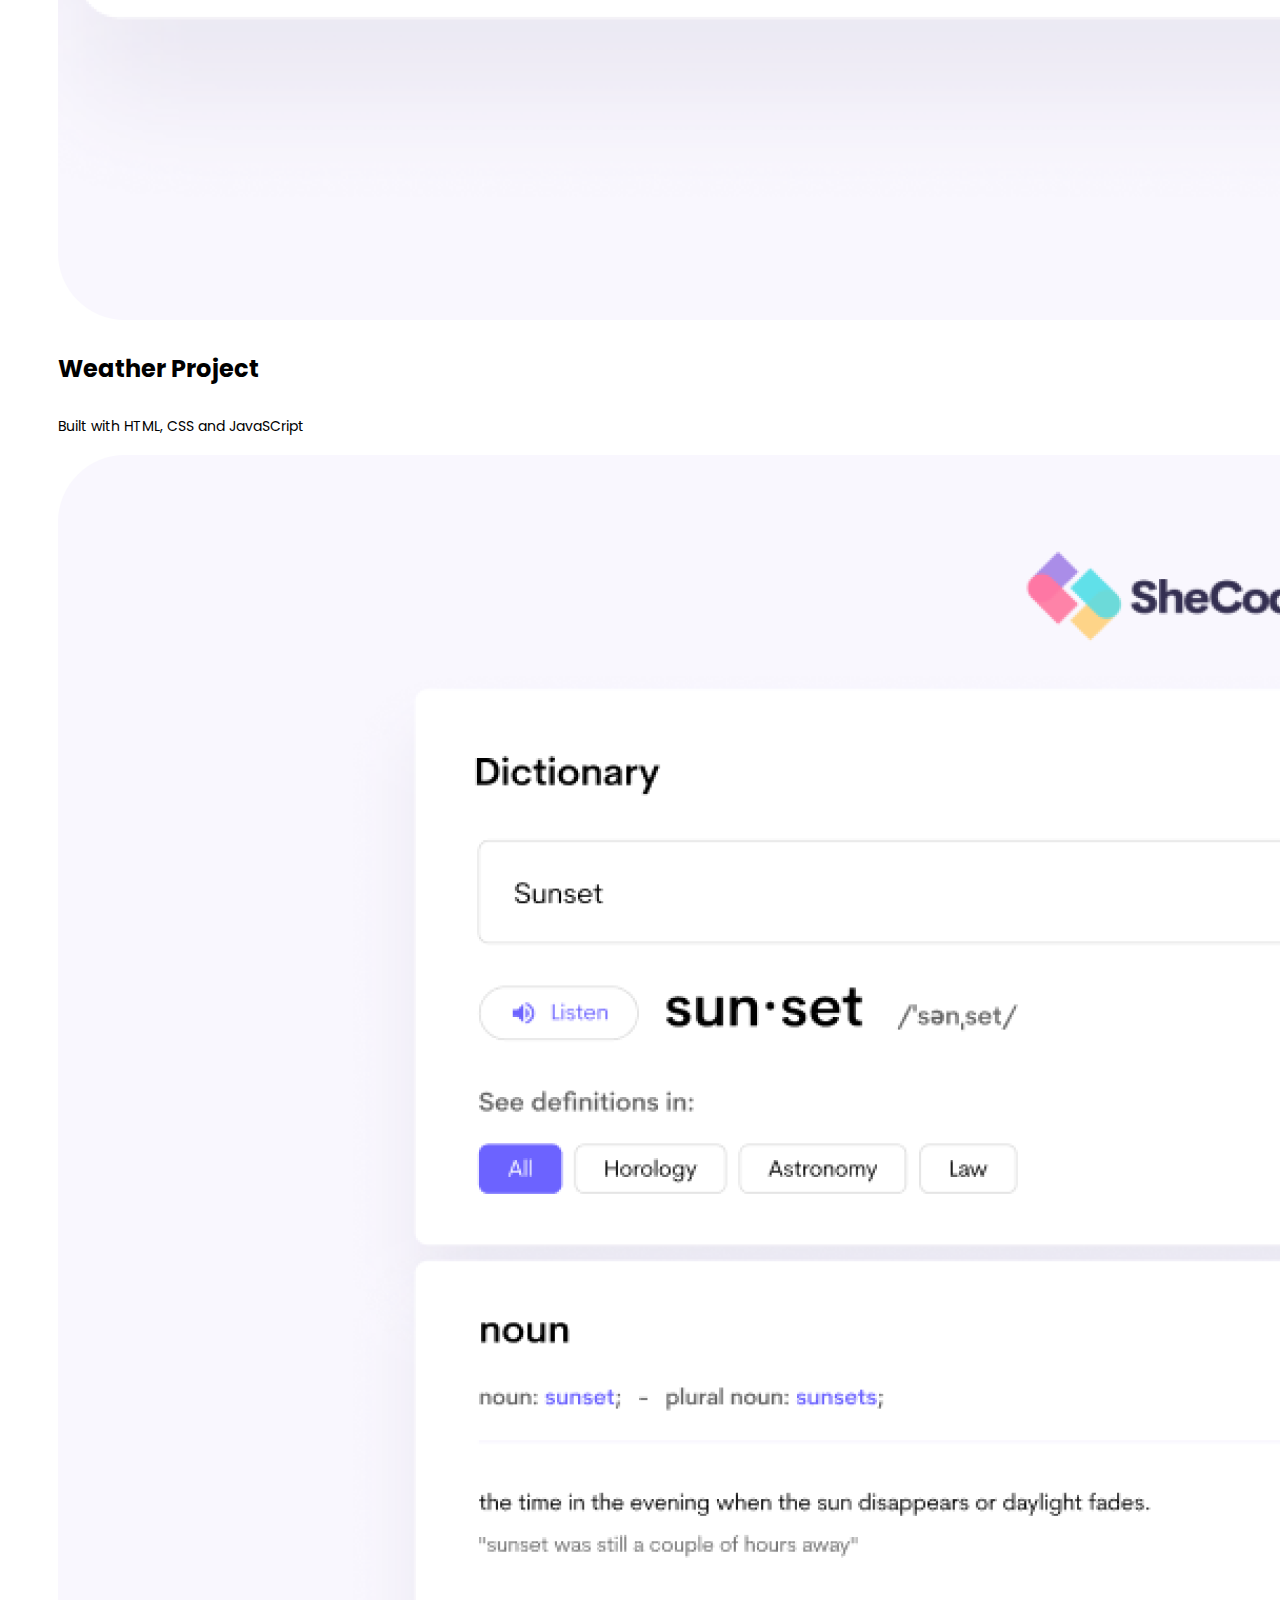
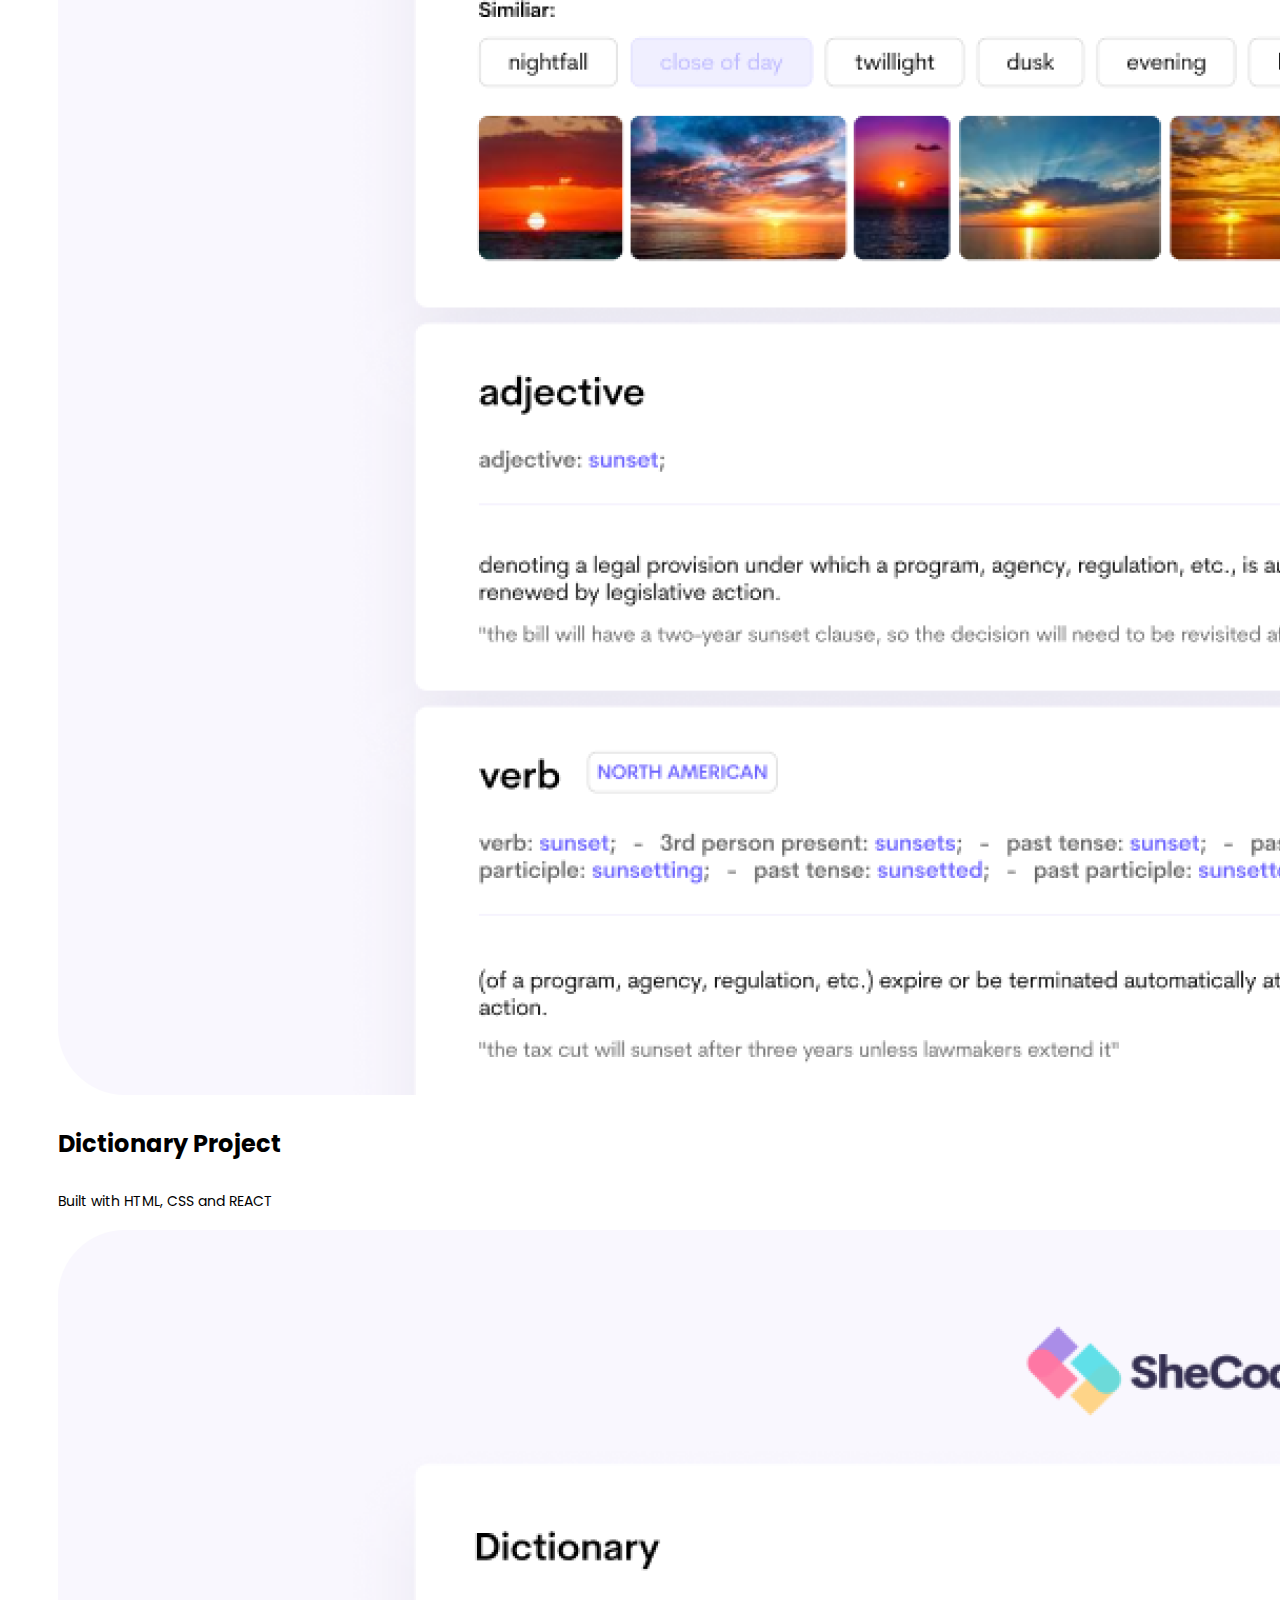
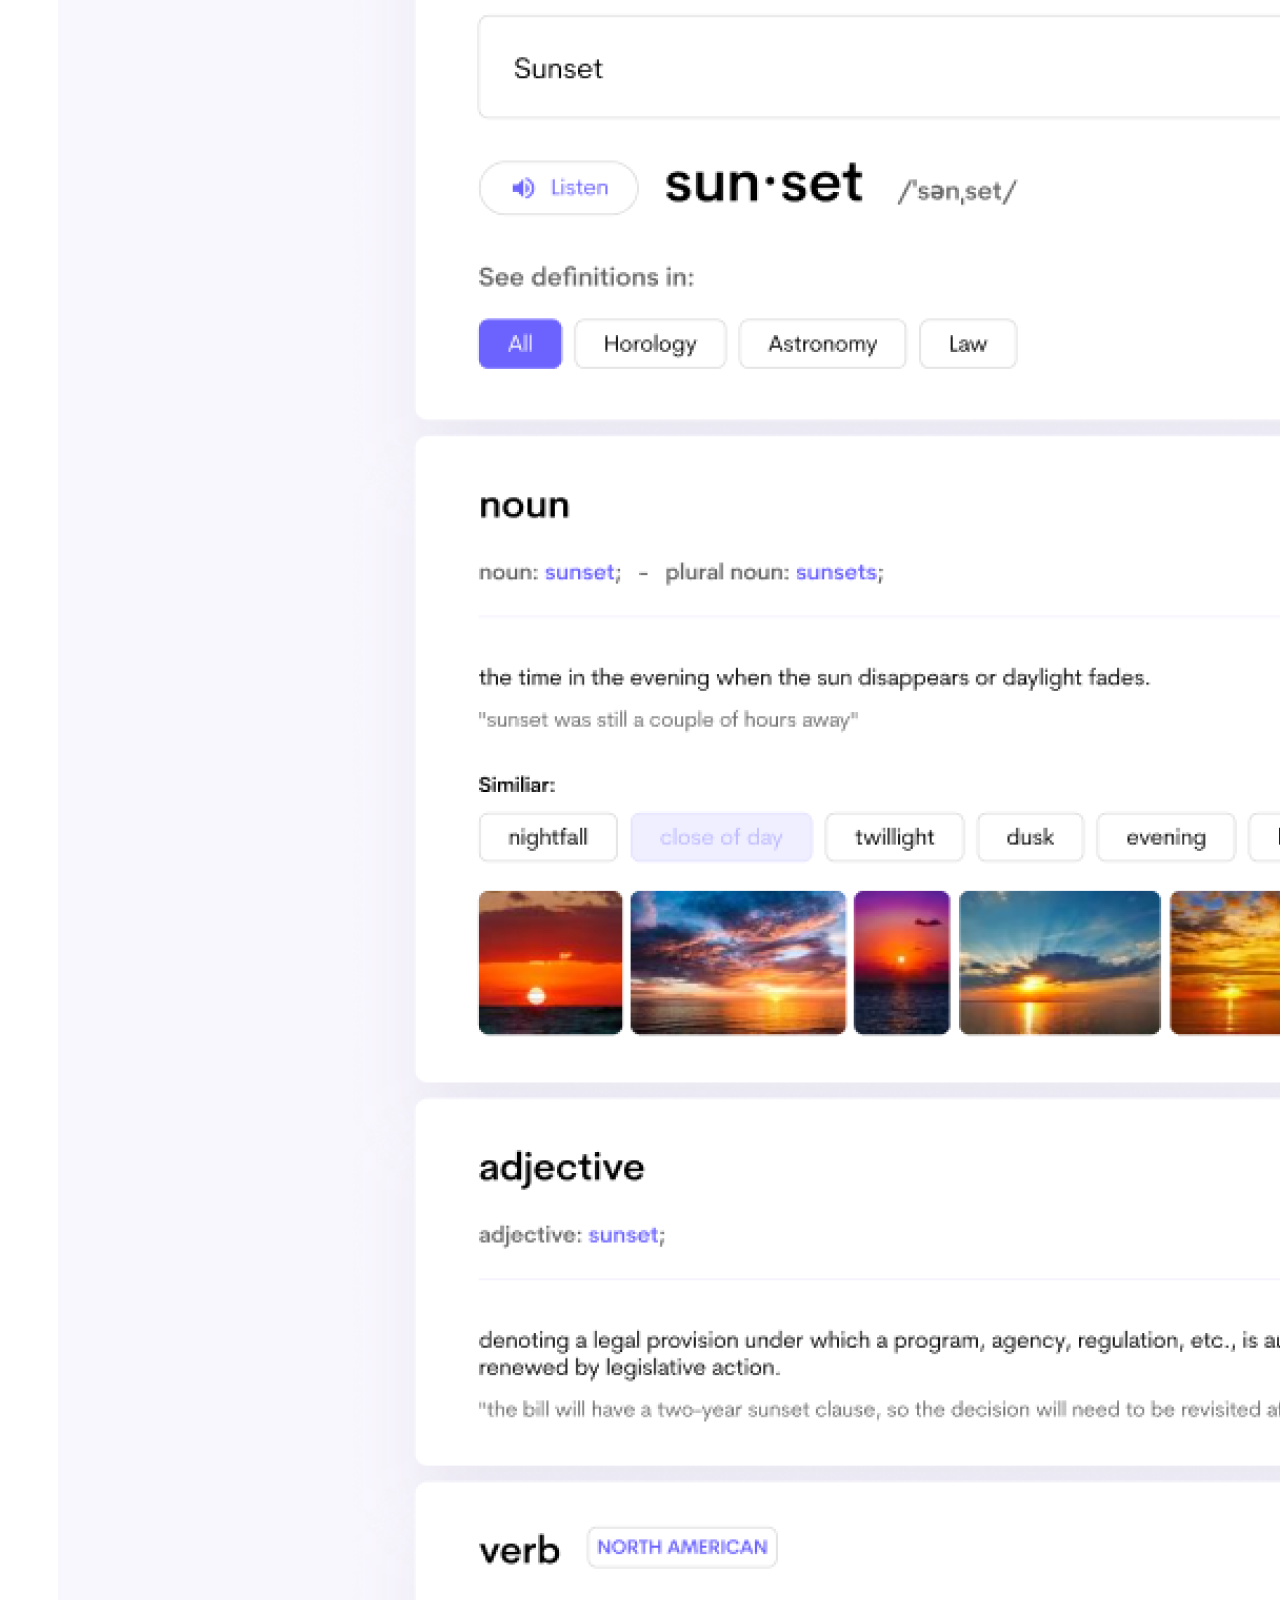
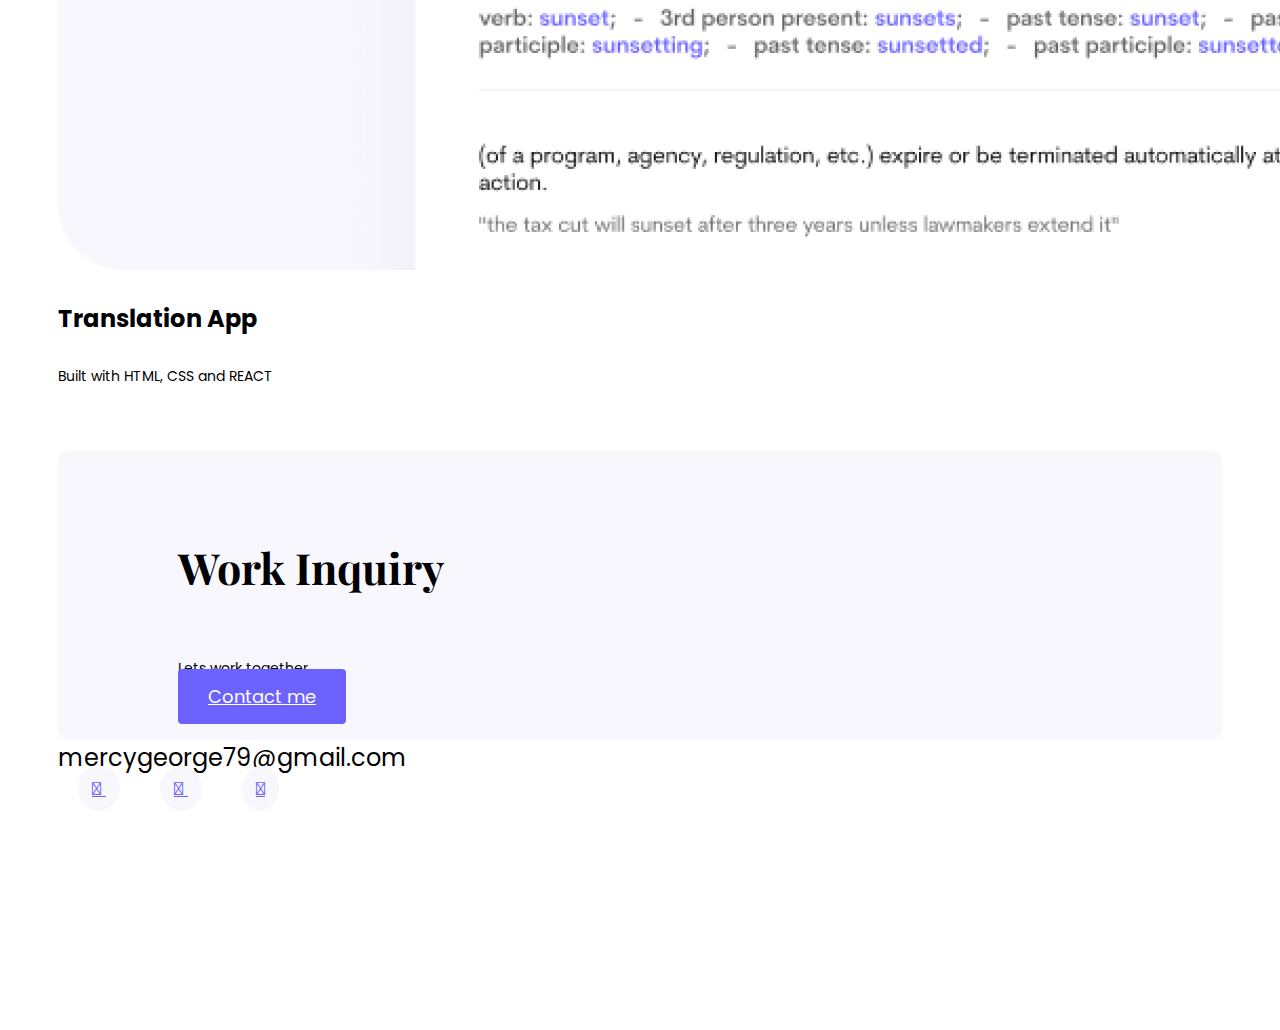
<file: work.html>
<!DOCTYPE html>
<html lang="en">
<head>
    <meta charset="UTF-8">
    <link rel="stylesheet" href="https://cdnjs.cloudflare.com/ajax/libs/font-awesome/4.7.0/css/font-awesome.min.css">
    <link href="https://cdn.jsdelivr.net/npm/bootstrap@5.3.1/dist/css/bootstrap.min.css" rel="stylesheet"
    integrity="sha384-4bw+/aepP/YC94hEpVNVgiZdgIC5+VKNBQNGCHeKRQN+PtmoHDEXuppvnDJzQIu9" crossorigin="anonymous">

    
    <link ref="preconnect" href="https://fonts.gstatic.com"/>       
          <link href="https://fonts.googleapis.com/css2?family=playfair+Display:wght@700&family=Poppins:wght@500;700&display=swap" 
           rel="stylesheet" />
    <link rel="stylesheet" href="styles.css">
    <meta name="viewport" content="width=device-width, initial-scale=1.0">
    <script src="https://cdn.jsdelivr.net/npm/bootstrap@5.3.1/dist/js/bootstrap.bundle.min.js" 
    integrity="sha384-HwwvtgBNo3bZJJLYd8oVXjrBZt8cqVSpeBNS5n7C8IVInixGAoxmnlMuBnhbgrkm" crossorigin="anonymous"></script>

    <title>My work</title>
</head>
<body>
    <div class="container">
        <nav class="d-flex justify-content-between">
    <img src="images/mylogo.png"  class="logo d-none d-md-block" alt="">
    <ul>
        <li class="active">
           <a href="index.html"> Home </a>
        </li>
        <li>
            <a href="about.html"> About </a>
        </li>
        <li>
            <a href="work.html"> My work </a>
        </li>
        <li>
            <a href="contact.html"> Contact </a>
        </li>
    </ul>
</nav>
    </div>
    <div class="content-container container">
            <div class="content">
                <h1 class="mb-5">Take a look at what I've
                    been working on!
                </h1>

                <div class="row">
                    <div class="col-md-6 mb-4">
                        <img src="images/yogurt.png" 
                         class="img-fluid mb-3 rounded" alt="">
                       <h3 class="text-center m-0">Yogurt Project</h3>
                       <p class="text-center text-muted">Built with HTML and CSS</p>
                    </div>
                    <div class="row">
                        <div class="col-md-6 mb-4">
                            <img src="images/weather.png" 
                             class="img-fluid mb-3 rounded" alt="">
                           <h3 class="text-center m-0">Weather Project</h3>
                           <p class="text-center text-muted">Built with HTML, CSS and JavaSCript</p>
                        </div>
                        <div class="row">
                            <div class="col-md-6 mb-4">
                                <img src="images/dictionary.png" 
                                 class="img-fluid mb-3 rounded" alt="">
                               <h3 class="text-center m-0">Dictionary Project</h3>
                               <p class="text-center text-muted">Built with HTML, CSS and REACT</p>
                            </div>
                            <div class="row">
                                <div class="col-md-6 mb-4">
                                    <img src="images/dictionary.png" 
                                     class="img-fluid mb-3 rounded" alt="">
                                   <h3 class="text-center m-0">Translation App</h3>
                                   <p class="text-center text-muted">Built with HTML, CSS and REACT</p>
                                </div>
                </div>
            </div>
           <footer>
            <div class="contact-box d-flex justify-content-between mb-5 d-none d-md-flex">
                <div>
                <h4>
                    Work Inquiry
                </h4>
            <p class="text-muted">
             Lets work together   
            </p>
                </div>
            <div>
            <a href="mailto:mercygeorge79@gmail.com" class="btn btn-branding mt-5">
                Contact me
            </a>
            </div>
            </div>
            <div class="d-flex justify-content-center mb-5">
            <a href="mailto:mercygeorge79@gmail.com" class="email-link">mercygeorge79@gmail.com</a>
            </div>
            <div class="social-links d-flex justify-content-center">
                <a href="https://www.github.com/MercymGeorge" target="_blank">
                    <i class="fa-brands fa-github"></i>
                </a>
                <a href="https://www.Instagram.com/diyadiva1" target="_blank">
                    <i class="fa-brands fa-instagram"></i>
                </a>
                <a href="https://www.twitter.com/georgemercydiya" target="_blank">
                    <i class="fa-brands fa-twitter"></i>
                </a>
            </div>
         </footer>
        </div>
</body>
</html>
</file>
<file: styles.css>
:root{
    --branding-color: #6c63ff;
    --heading-font-family: 'playfair Display', serif; 
    --default-font-family: 'poppins', sans-serif;
    --secondary-color: #f9f7fe;
}

body{
    font-family: var(--default-font-family);
}

 h1, h2, h3, h4, h5, h6{
    color: black;
    font-family: var(--heading-font-family); 
    font-weight: bold;
 }

 h1{
    font-size: 96px;
    line-height: 1.5;
 }

 h2{
    font-size: 64px;
 }

 h4{
    font-size: 43px;
 }

 p{
    font-weight: normal;
    font-size: 16px;
    line-height: 30px;
}

img{
    border-radius: 3%;
}

.hero{
    background-color: var(--secondary-color);
    text-align: center;
    padding: 160px 20px;
}

.hero p { 
    font-size: 36px;
    font-weight: bold;
    margin: 0;
    color: #272142;
}

.hero h2{
    font-family:var(--default-font-family);   
    font-weight: normal;
    line-height: 1.5;
    font-size: 24px;

}

.content-container{
    padding: 160px 20px;
}

.content h1{
    font-size: 64px;
    line-height: 80px;
}

.content-container h2{
    font-size: 18px;
    font-family: var(--default-font-family);

}

.content h3{
   font-size: 24px;
   line-height: 1.5;
   font-family: var(--default-font-family); 
}

.content{
    margin: 30px;
}

.content p{
    font-size: 14px;
}

.btn-branding{
    background: var(--branding-color);
    border-radius: 4px;
    color: white;
    font-size: 18px;
    line-height: 27px;
    padding: 15px 30px;
}

.btn-branding-outline{
    color: var(--branding-color);
    border: 1px solid var(--branding-color);
    border-radius: 4px;
    font-size: 18px;
    line-height: 27px;
    padding: 15px 30px;
}

.project-description{
    padding:120px 60px;
}


nav{
    padding: 20px 0;
}

.logo{
    max-width:100px

}

nav ul{
    padding: 0;
    margin: 0;
}

nav li{
    display: inline;
    list-style: none;
    line-height: 42px;
    margin-left:10px ;
}

nav a{
   text-decoration: none;
   color:#272142 ;
   transition: all 100ms ease-in-out;
}

nav a:hover,
nav li.active a{
    color: var(--branding-color);
}

footer{
    margin: 60px 0;
}


footer .contact-box{
    background-color: var(--secondary-color);
    padding: 30px 120px;
    border-radius: 10px;
}

footer .contact-box p{
    margin: 0;
}

footer .email-link{
    text-decoration: none;
    color: black;
    font-size: 24px;
    text-align: center;
}

footer .email-link:hover{
    color: var(--branding-color);
}

footer .social-links a{
    margin:0 20px;
    color: var(--branding-color);
    background-color: var(--secondary-color);
    padding:10px 14px;
    border-radius:50% ;
    font-size: 18px;
    transition:all 150ms ease-in-out ;
}



footer .social-links a:hover{
   color:white;
    background-color: var(--branding-color);
}

@media(max-width: 900px)
{
    h1{
    font-size: 44px;
}

h2{
    font-size: 44px;
    line-height: 2;
}

h4{
    font-size: 20px;
}


.hero{
    padding: 80px 20px;
}

.content{
    text-align: center;
    padding: 0;
}
    .project-description{
        padding: 0;
        text-align: center;

    }

}
</file>
